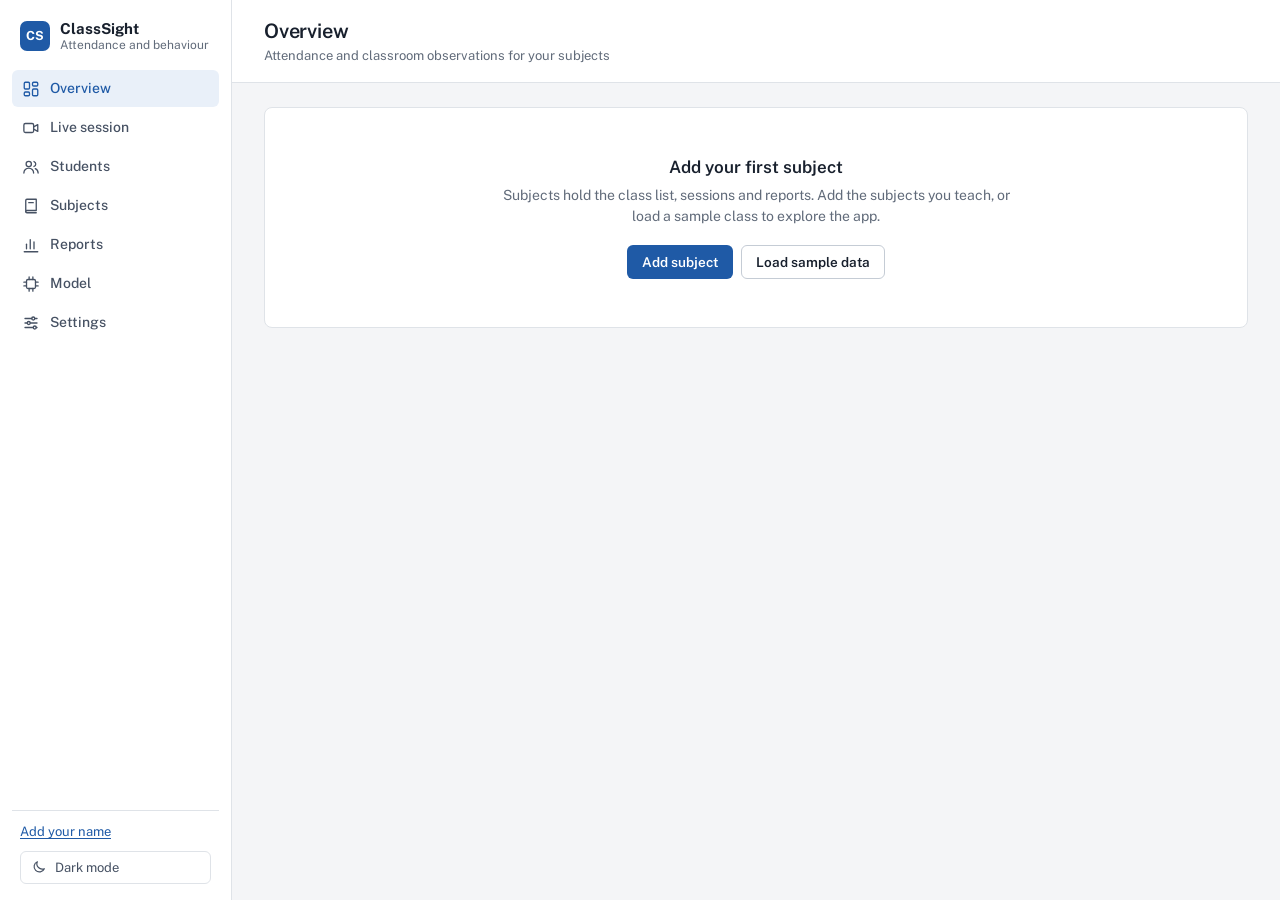
<file: Sb1/FRONTEND/INDEX.HTML>
<!doctype html>
<html lang="en" data-theme="light">
<head>
<meta charset="utf-8">
<meta name="viewport" content="width=device-width, initial-scale=1">
<title>ClassSight — Attendance and Behaviour</title>
<link rel="preconnect" href="https://fonts.googleapis.com">
<link rel="preconnect" href="https://fonts.gstatic.com" crossorigin>
<link rel="stylesheet" href="https://fonts.googleapis.com/css2?family=Public+Sans:wght@400;500;600;700&display=swap">
<script>
  // Apply the saved theme before first paint so the page never flashes the wrong colours.
  (function () {
    try {
      var saved = JSON.parse(localStorage.getItem('classsight.v2') || '{}');
      var t = (saved.settings && saved.settings.theme) || 'light';
      if (t === 'system') t = window.matchMedia('(prefers-color-scheme: dark)').matches ? 'dark' : 'light';
      document.documentElement.setAttribute('data-theme', t);
    } catch (e) { /* storage blocked: keep light */ }
  })();
</script>
<style>
:root {
  color-scheme: light;
  --bg: #F4F5F7;
  --surface: #FFFFFF;
  --surface-2: #F8F9FA;
  --surface-3: #EEF0F3;
  --border: #DFE3E8;
  --border-strong: #C5CCD5;
  --text: #18202D;
  --text-2: #465163;
  --text-3: #616B7A;
  --accent: #1F5AA6;
  --accent-hover: #184B8C;
  --accent-weak: #E9F0F9;
  --on-accent: #FFFFFF;
  --ok: #1E7A4C;
  --ok-weak: #E6F3EC;
  --bad: #B3362F;
  --bad-weak: #FAEAE8;
  --warn: #8A5700;
  --warn-weak: #FBF1DE;
  --chart-1: #2a78d6;
  --chart-2: #eb6834;
  --grid: #E6E9EE;
  --shadow-pop: 0 10px 30px rgba(16, 24, 40, 0.16);
  --radius: 6px;
  --radius-lg: 8px;
}
:root[data-theme="dark"] {
  color-scheme: dark;
  --bg: #0F1318;
  --surface: #161B22;
  --surface-2: #1B212A;
  --surface-3: #222A34;
  --border: #2A323D;
  --border-strong: #3A4452;
  --text: #E5E9EF;
  --text-2: #B1BAC6;
  --text-3: #8A94A2;
  --accent: #6FA3E6;
  --accent-hover: #8AB5EC;
  --accent-weak: #1B2A3E;
  --on-accent: #0E1A2B;
  --ok: #4FBF86;
  --ok-weak: #16291F;
  --bad: #EE7A70;
  --bad-weak: #2E1A19;
  --warn: #E3AD4A;
  --warn-weak: #2C2414;
  --chart-1: #3987e5;
  --chart-2: #d95926;
  --grid: #262E38;
  --shadow-pop: 0 10px 30px rgba(0, 0, 0, 0.5);
}

* { box-sizing: border-box; }
html, body { margin: 0; }
body {
  background: var(--bg);
  color: var(--text);
  font: 400 14px/1.5 "Public Sans", system-ui, -apple-system, "Segoe UI", Roboto, Helvetica, Arial, sans-serif;
  -webkit-font-smoothing: antialiased;
}
h1, h2, h3 { margin: 0; color: var(--text); font-weight: 600; }
h1 { font-size: 20px; line-height: 1.3; letter-spacing: -0.01em; }
h2 { font-size: 15px; line-height: 1.4; }
h3 { font-size: 14px; line-height: 1.4; }
p { margin: 0; }
a { color: var(--accent); text-decoration-thickness: 1px; text-underline-offset: 2px; }
button, input, select, textarea { font: inherit; color: inherit; }
:focus-visible { outline: 2px solid var(--accent); outline-offset: 2px; }
.num, .tab { font-variant-numeric: tabular-nums; }
.muted { color: var(--text-3); }
.small { font-size: 12.5px; }
.nowrap { white-space: nowrap; }
.sr-only { position: absolute; width: 1px; height: 1px; overflow: hidden; clip: rect(0 0 0 0); white-space: nowrap; }
[hidden] { display: none !important; }

/* ---------- Shell ---------- */
.app { display: grid; grid-template-columns: 232px minmax(0, 1fr); min-height: 100vh; }
.sidebar {
  position: sticky; top: 0; height: 100vh;
  display: flex; flex-direction: column;
  padding: 16px 12px;
  background: var(--surface);
  border-right: 1px solid var(--border);
}
.brand { display: flex; align-items: center; gap: 10px; padding: 4px 8px 18px; }
.brand-mark {
  width: 30px; height: 30px; border-radius: 7px;
  background: var(--accent); color: var(--on-accent);
  display: grid; place-items: center;
  font-weight: 700; font-size: 12.5px; letter-spacing: 0.02em;
}
.brand-name { font-weight: 700; font-size: 15px; line-height: 1.2; }
.brand-sub { font-size: 12px; color: var(--text-3); line-height: 1.2; }
.nav { display: flex; flex-direction: column; gap: 2px; }
.nav a {
  display: flex; align-items: center; gap: 10px;
  padding: 8px 10px; border-radius: var(--radius);
  color: var(--text-2); text-decoration: none; font-weight: 500;
}
.nav a svg { width: 18px; height: 18px; flex: none; }
.nav a > span:not(.nav-badge) { white-space: nowrap; overflow: hidden; text-overflow: ellipsis; }
.nav a:hover { background: var(--surface-3); color: var(--text); }
.nav a[aria-current="page"] { background: var(--accent-weak); color: var(--accent); }
.nav-badge {
  margin-left: auto; flex: none; font-size: 11px; font-weight: 600;
  padding: 1px 6px; border-radius: 999px;
  background: var(--bad-weak); color: var(--bad);
}
.nav-badge.cam { background: var(--surface-3); color: var(--text-2); }
.sidebar-foot { margin-top: auto; padding: 12px 8px 0; border-top: 1px solid var(--border); display: grid; gap: 10px; }
.who { font-size: 13px; line-height: 1.35; }
.who .muted { font-size: 12px; }
.theme-btn {
  display: inline-flex; align-items: center; gap: 8px;
  background: none; border: 1px solid var(--border); border-radius: var(--radius);
  padding: 6px 10px; cursor: pointer; color: var(--text-2); font-size: 13px; width: 100%;
}
.theme-btn:hover { border-color: var(--border-strong); color: var(--text); }
.theme-btn svg { width: 16px; height: 16px; }

.main { min-width: 0; display: flex; flex-direction: column; }
.topbar {
  display: flex; align-items: center; justify-content: space-between; gap: 16px; flex-wrap: wrap;
  padding: 18px 32px 16px;
  background: var(--surface);
  border-bottom: 1px solid var(--border);
}
.topbar .sub { color: var(--text-3); font-size: 13px; margin-top: 2px; }
.subject-picker { display: flex; align-items: center; gap: 8px; font-size: 13px; color: var(--text-2); }
.subject-picker select { min-width: 220px; max-width: 320px; }
.page { padding: 24px 32px 56px; width: 100%; max-width: 1400px; }
.page:focus { outline: none; }

/* ---------- Controls ---------- */
.btn {
  display: inline-flex; align-items: center; justify-content: center; gap: 6px;
  min-height: 34px; padding: 6px 14px;
  border-radius: var(--radius); border: 1px solid transparent;
  font-weight: 600; font-size: 13.5px; line-height: 1.2;
  cursor: pointer; text-decoration: none; white-space: nowrap;
}
.btn svg { width: 16px; height: 16px; }
.btn:disabled { opacity: 0.55; cursor: not-allowed; }
.btn-primary { background: var(--accent); color: var(--on-accent); }
.btn-primary:hover:not(:disabled) { background: var(--accent-hover); }
.btn-secondary { background: var(--surface); color: var(--text); border-color: var(--border-strong); }
.btn-secondary:hover:not(:disabled) { background: var(--surface-3); }
.btn-ghost { background: transparent; color: var(--text-2); }
.btn-ghost:hover:not(:disabled) { background: var(--surface-3); color: var(--text); }
.btn-danger { background: var(--bad); color: #fff; }
:root[data-theme="dark"] .btn-danger { color: #1A0D0C; }
.btn-danger:hover:not(:disabled) { filter: brightness(0.95); }
.btn-danger-outline { background: var(--surface); color: var(--bad); border-color: var(--border-strong); }
.btn-danger-outline:hover:not(:disabled) { background: var(--bad-weak); }
.btn-sm { min-height: 28px; padding: 3px 10px; font-size: 12.5px; }
.link-btn { background: none; border: 0; padding: 0; color: var(--accent); cursor: pointer; font-weight: 500; }
.link-btn:hover { text-decoration: underline; }
.link-btn.danger { color: var(--bad); }
.icon-btn {
  display: inline-grid; place-items: center; width: 30px; height: 30px;
  border: 0; border-radius: var(--radius); background: transparent; color: var(--text-3); cursor: pointer;
}
.icon-btn:hover { background: var(--surface-3); color: var(--text); }
.icon-btn svg { width: 18px; height: 18px; }

.input, .select, textarea.input {
  height: 34px; padding: 6px 10px;
  background: var(--surface); color: var(--text);
  border: 1px solid var(--border-strong); border-radius: var(--radius);
}
textarea.input { height: auto; min-height: 120px; resize: vertical; line-height: 1.45; font-variant-numeric: tabular-nums; }
.select { padding-right: 28px; }
.select-sm { height: 28px; padding: 2px 24px 2px 8px; font-size: 12.5px; }
.input:hover, .select:hover { border-color: var(--text-3); }
.input:focus, .select:focus, textarea.input:focus { outline: 2px solid var(--accent); outline-offset: -1px; border-color: var(--accent); }
.input[aria-invalid="true"] { border-color: var(--bad); }
.field { display: grid; gap: 5px; margin-bottom: 14px; }
.field > label, .field-label { font-weight: 600; font-size: 13px; color: var(--text); }
.field-hint { font-size: 12.5px; color: var(--text-3); }
.field-error { font-size: 12.5px; color: var(--bad); min-height: 0; }
.field-row { display: grid; grid-template-columns: 1fr 1fr; gap: 12px; }
.check { display: inline-flex; align-items: center; gap: 7px; cursor: pointer; font-size: 13.5px; color: var(--text-2); user-select: none; }
.check input { width: 16px; height: 16px; margin: 0; accent-color: var(--accent); }
.check.disabled { opacity: 0.55; cursor: not-allowed; }
.checklist { display: grid; gap: 6px; padding: 8px 10px; border: 1px solid var(--border); border-radius: var(--radius); max-height: 180px; overflow: auto; }
.range-row { display: grid; grid-template-columns: 1fr 64px; gap: 12px; align-items: center; }
.range-row input[type="range"] { width: 100%; accent-color: var(--accent); }
.range-row output { text-align: right; font-variant-numeric: tabular-nums; color: var(--text-2); }

.field .seg { justify-self: start; }
.seg { display: inline-flex; border: 1px solid var(--border-strong); border-radius: var(--radius); overflow: hidden; background: var(--surface); }
.seg button { border: 0; background: transparent; padding: 5px 12px; font-size: 13px; font-weight: 500; color: var(--text-2); cursor: pointer; }
.seg button + button { border-left: 1px solid var(--border-strong); }
.seg button[aria-pressed="true"] { background: var(--accent-weak); color: var(--accent); font-weight: 600; }

/* ---------- Panels, stats, tables ---------- */
.panel { background: var(--surface); border: 1px solid var(--border); border-radius: var(--radius-lg); min-width: 0; }
.panel-head { display: flex; align-items: center; justify-content: space-between; gap: 12px; padding: 14px 16px; border-bottom: 1px solid var(--border); flex-wrap: wrap; }
.panel-head p { color: var(--text-3); font-size: 13px; }
.panel-body { padding: 16px; }
.panel-note { padding: 10px 16px; border-top: 1px solid var(--border); color: var(--text-3); font-size: 12.5px; }
.stack { display: grid; gap: 20px; }
.grid-2 { display: grid; grid-template-columns: minmax(0, 1.6fr) minmax(0, 1fr); gap: 20px; align-items: start; }
.grid-2-even { display: grid; grid-template-columns: minmax(0, 1fr) minmax(0, 1fr); gap: 20px; align-items: start; }

.subject-head { display: flex; align-items: flex-end; justify-content: space-between; gap: 16px; flex-wrap: wrap; margin-bottom: 18px; }
.subject-head h2 { font-size: 18px; }
.subject-head p { color: var(--text-3); margin-top: 2px; }
.head-actions { display: flex; gap: 8px; flex-wrap: wrap; }

.stats { display: grid; grid-template-columns: repeat(4, minmax(0, 1fr)); background: var(--surface); border: 1px solid var(--border); border-radius: var(--radius-lg); margin-bottom: 20px; }
.stat { padding: 14px 18px; min-width: 0; }
.stat + .stat { border-left: 1px solid var(--border); }
.stat-label { font-size: 13px; color: var(--text-2); }
.stat-value { font-size: 24px; font-weight: 600; line-height: 1.25; margin-top: 4px; font-variant-numeric: tabular-nums; }
.stat-note { font-size: 12.5px; color: var(--text-3); margin-top: 2px; }
.stat-value.bad { color: var(--bad); }

.table-wrap { overflow-x: auto; position: relative; }
table { width: 100%; border-collapse: collapse; }
th, td { text-align: left; padding: 9px 16px; border-bottom: 1px solid var(--border); vertical-align: middle; }
th { font-size: 12.5px; font-weight: 600; color: var(--text-3); background: var(--surface-2); white-space: nowrap; }
tbody tr:last-child td { border-bottom: 0; }
tbody tr:hover td { background: var(--surface-2); }
td.num, th.num { text-align: right; font-variant-numeric: tabular-nums; white-space: nowrap; }
td .sub { display: block; font-size: 12.5px; color: var(--text-3); }
.row-actions { display: flex; gap: 12px; justify-content: flex-end; white-space: nowrap; }
.matrix th, .matrix td { padding: 7px 10px; text-align: center; }
.matrix th:first-child, .matrix td:first-child, .matrix th:nth-child(2), .matrix td:nth-child(2) { text-align: left; }
.matrix td.cell-P { color: var(--ok); font-weight: 600; }
.matrix td.cell-L { color: var(--warn); font-weight: 600; }
.matrix td.cell-A { color: var(--bad); font-weight: 600; }
.matrix td.cell-none { color: var(--text-3); }

.pill { display: inline-flex; align-items: center; gap: 6px; padding: 2px 9px; border-radius: 999px; font-size: 12.5px; font-weight: 600; white-space: nowrap; }
.pill::before { content: ""; width: 6px; height: 6px; border-radius: 50%; background: currentColor; }
.pill-ok { background: var(--ok-weak); color: var(--ok); }
.pill-bad { background: var(--bad-weak); color: var(--bad); }
.pill-warn { background: var(--warn-weak); color: var(--warn); }
.pill-neutral { background: var(--surface-3); color: var(--text-2); }
.pill-plain::before { display: none; }
.tag { display: inline-block; padding: 0 6px; border-radius: 4px; font-size: 11.5px; font-weight: 600; background: var(--surface-3); color: var(--text-2); vertical-align: 1px; }

.list { list-style: none; margin: 0; padding: 0; }
.list li { display: flex; align-items: center; gap: 12px; padding: 10px 16px; border-bottom: 1px solid var(--border); }
.list li:last-child { border-bottom: 0; }
.list .grow { flex: 1; min-width: 0; }
.list .name { font-weight: 500; overflow: hidden; text-overflow: ellipsis; white-space: nowrap; }

.avatar { width: 32px; height: 32px; border-radius: 50%; flex: none; display: grid; place-items: center; background: var(--surface-3); color: var(--text-2); font-size: 12px; font-weight: 600; overflow: hidden; }
.avatar img { width: 100%; height: 100%; object-fit: cover; }

.empty { text-align: center; padding: 48px 24px; }
.empty h2 { font-size: 17px; margin-bottom: 6px; }
.empty p { color: var(--text-3); max-width: 520px; margin: 0 auto 18px; }
.empty .head-actions { justify-content: center; }
.empty-inline { padding: 22px 16px; color: var(--text-3); font-size: 13.5px; }
.notice { display: flex; gap: 12px; align-items: center; justify-content: space-between; flex-wrap: wrap; padding: 10px 14px; border: 1px solid var(--border); border-left: 3px solid var(--accent); border-radius: var(--radius); background: var(--surface); margin-bottom: 18px; font-size: 13.5px; }
.notice.warn { border-left-color: var(--warn); }
.notice.bad { border-left-color: var(--bad); }

.toolbar { display: flex; gap: 10px; align-items: center; flex-wrap: wrap; margin-bottom: 16px; }
.toolbar .spacer { flex: 1; }
.search { width: 260px; max-width: 100%; }

.back { display: inline-flex; align-items: center; gap: 4px; margin-bottom: 14px; font-size: 13.5px; text-decoration: none; }
.back svg { width: 16px; height: 16px; }
.back:hover { text-decoration: underline; }

dl.facts { display: grid; grid-template-columns: max-content 1fr; gap: 6px 18px; margin: 0; }
dl.facts dt { color: var(--text-3); }
dl.facts dd { margin: 0; font-variant-numeric: tabular-nums; overflow-wrap: anywhere; }

/* ---------- Live session ---------- */
.live-toolbar { display: flex; gap: 12px 20px; align-items: center; flex-wrap: wrap; padding: 10px 14px; background: var(--surface); border: 1px solid var(--border); border-radius: var(--radius-lg); margin-bottom: 16px; }
.tb-group { display: flex; gap: 10px; align-items: center; flex-wrap: wrap; }
.tb-right { margin-left: auto; }
.session-meta { font-size: 13px; color: var(--text-2); display: flex; gap: 12px; flex-wrap: wrap; align-items: center; }
.live-grid { display: grid; grid-template-columns: minmax(0, 1fr) 360px; gap: 20px; align-items: start; }
.stage { position: relative; aspect-ratio: 16 / 9; background: #0D1117; border-radius: var(--radius-lg); overflow: hidden; border: 1px solid var(--border); }
.stage video, .stage canvas { position: absolute; inset: 0; width: 100%; height: 100%; object-fit: contain; display: block; }
.stage video.mirrored { transform: scaleX(-1); }
.stage-msg { position: absolute; inset: 0; display: grid; place-items: center; text-align: center; padding: 24px; color: #C9D1DB; }
.stage-msg .inner { max-width: 440px; display: grid; gap: 12px; justify-items: center; }
.stage-msg h2 { color: #F0F3F6; font-size: 16px; }
.stage-msg p { color: #AEB8C4; font-size: 13.5px; }
.stage-msg.error h2 { color: #FFB4AC; }
.stage-status { display: flex; gap: 6px 18px; flex-wrap: wrap; padding: 8px 2px 16px; font-size: 12.5px; color: var(--text-3); font-variant-numeric: tabular-nums; }
.stage-status b { font-weight: 600; color: var(--text-2); }
.live-side { display: grid; gap: 16px; }
.register .panel-head { border-bottom: 0; padding-bottom: 8px; }
.register .seg { margin: 0 16px 10px; }
.reg-list { list-style: none; margin: 0; padding: 0; max-height: 62vh; overflow: auto; border-top: 1px solid var(--border); }
.reg-list li { display: flex; align-items: center; gap: 10px; padding: 8px 16px; border-bottom: 1px solid var(--border); transition: background-color 0.6s ease; }
.reg-list li:last-child { border-bottom: 0; }
.reg-list li.flash { background: var(--ok-weak); }
.reg-name { flex: 1; min-width: 0; line-height: 1.3; }
.reg-name .name { display: block; font-weight: 500; overflow: hidden; text-overflow: ellipsis; white-space: nowrap; }
.reg-name .sub { font-size: 12px; color: var(--text-3); }
.reg-status { text-align: right; display: grid; justify-items: end; gap: 2px; }
.reg-status .when { font-size: 11.5px; color: var(--text-3); font-variant-numeric: tabular-nums; }
.status-select.st-present { color: var(--ok); font-weight: 600; }
.status-select.st-late { color: var(--warn); font-weight: 600; }
.status-select.st-absent { color: var(--text-2); }
.review-item { display: flex; gap: 10px; align-items: center; padding: 10px 16px; border-bottom: 1px solid var(--border); }
.review-item:last-child { border-bottom: 0; }
.review-item img { width: 48px; height: 48px; border-radius: var(--radius); object-fit: cover; flex: none; background: var(--surface-3); }
.review-item .grow { flex: 1; min-width: 0; line-height: 1.35; }
.review-item .btns { display: flex; gap: 6px; flex-wrap: wrap; justify-content: flex-end; }

/* ---------- Charts ---------- */
.chart-box { width: 100%; min-height: 40px; }
.chart { display: block; width: 100%; height: auto; font-family: inherit; overflow: visible; }
.chart .grid-line { stroke: var(--grid); stroke-width: 1; }
.chart .axis-text { fill: var(--text-3); font-size: 11px; }
.chart .label-text { fill: var(--text-2); font-size: 12px; }
.chart .ref-line { stroke: var(--text-3); stroke-width: 1; opacity: 0.7; }
.chart .ref-text { fill: var(--text-3); font-size: 11px; }
.chart .s1-line { stroke: var(--chart-1); stroke-width: 2; fill: none; stroke-linejoin: round; stroke-linecap: round; }
.chart .s1-fill { fill: var(--chart-1); }
.chart .s2-fill { fill: var(--chart-2); }
.chart .dot { stroke: var(--surface); stroke-width: 2; }
.chart .connector { stroke: var(--border-strong); stroke-width: 2; }
.chart .hit { fill: transparent; cursor: default; }
.chart .row:hover .row-bg { opacity: 1; }
.chart .row-bg { fill: var(--surface-2); opacity: 0; }
.legend { display: flex; gap: 16px; flex-wrap: wrap; font-size: 12.5px; color: var(--text-2); margin-bottom: 8px; }
.legend span { display: inline-flex; align-items: center; gap: 6px; }
.legend i { width: 10px; height: 10px; border-radius: 50%; display: inline-block; }
.legend i.s1 { background: var(--chart-1); }
.legend i.s2 { background: var(--chart-2); }
.barlist { display: grid; gap: 8px; }
.barlist .row { display: grid; grid-template-columns: minmax(110px, 180px) minmax(0, 1fr) 48px; gap: 12px; align-items: center; font-size: 13px; }
.barlist .label { color: var(--text-2); overflow: hidden; text-overflow: ellipsis; white-space: nowrap; }
.barlist .track { height: 14px; background: var(--surface-3); border-radius: 0 4px 4px 0; }
.barlist .fill { height: 100%; background: var(--chart-1); border-radius: 0 4px 4px 0; min-width: 2px; }
.barlist .val { text-align: right; font-variant-numeric: tabular-nums; color: var(--text); }
.tip {
  position: fixed; z-index: 60; pointer-events: none;
  max-width: 280px; padding: 7px 10px; border-radius: var(--radius);
  background: var(--text); color: var(--surface); font-size: 12.5px; line-height: 1.4;
  box-shadow: var(--shadow-pop); white-space: pre-line;
}

/* ---------- Dialogs and toasts ---------- */
dialog.dialog {
  width: min(520px, calc(100vw - 32px)); max-height: calc(100vh - 48px);
  padding: 0; border: 1px solid var(--border); border-radius: 10px;
  background: var(--surface); color: var(--text); box-shadow: var(--shadow-pop);
}
dialog.dialog-wide { width: min(680px, calc(100vw - 32px)); }
dialog::backdrop { background: rgba(15, 19, 24, 0.45); }
.dialog-form { display: flex; flex-direction: column; max-height: calc(100vh - 50px); margin: 0; }
.dialog-head { display: flex; align-items: center; justify-content: space-between; gap: 12px; padding: 16px 18px 12px; }
.dialog-head h2 { font-size: 16px; }
.dialog-body { padding: 4px 18px 8px; overflow: auto; }
.dialog-text { color: var(--text-2); margin-bottom: 8px; }
.dialog-foot { display: flex; justify-content: flex-end; gap: 8px; padding: 12px 18px 16px; border-top: 1px solid var(--border); margin-top: 8px; flex-wrap: wrap; }
.dialog-foot .left { margin-right: auto; }
.enroll-stage { position: relative; aspect-ratio: 4 / 3; background: #0D1117; border-radius: var(--radius-lg); overflow: hidden; margin-bottom: 10px; }
.enroll-stage video { position: absolute; inset: 0; width: 100%; height: 100%; object-fit: cover; transform: scaleX(-1); }
.enroll-msg { font-weight: 500; margin-bottom: 6px; }
.toasts { position: fixed; right: 20px; bottom: 20px; z-index: 70; display: grid; gap: 8px; justify-items: end; }
.toast {
  max-width: 380px; padding: 10px 14px; border-radius: var(--radius);
  background: var(--text); color: var(--surface); font-size: 13.5px; box-shadow: var(--shadow-pop);
  transition: opacity 0.2s ease, transform 0.2s ease;
}
.toast.error { background: var(--bad); color: #fff; }
:root[data-theme="dark"] .toast.error { color: #1A0D0C; }
.toast.out { opacity: 0; transform: translateY(6px); }
#video-park { position: fixed; right: 0; bottom: 0; width: 2px; height: 2px; overflow: hidden; opacity: 0.01; pointer-events: none; }
#video-park video { width: 2px; height: 2px; }

/* ---------- Settings ---------- */
.settings-grid { display: grid; grid-template-columns: minmax(0, 1fr) minmax(0, 1fr); gap: 20px; align-items: start; }
.setting-block + .setting-block { margin-top: 18px; padding-top: 18px; border-top: 1px solid var(--border); }
.btn-row { display: flex; gap: 8px; flex-wrap: wrap; }
.labels-grid { display: grid; grid-template-columns: repeat(2, minmax(0, 1fr)); gap: 10px 14px; }
.labels-grid .field { margin: 0; }
.labels-grid label { font-weight: 500; color: var(--text-2); }

@media (prefers-reduced-motion: reduce) {
  * { transition: none !important; animation: none !important; }
}
@media (max-width: 1180px) {
  .live-grid { grid-template-columns: minmax(0, 1fr); }
  .grid-2, .grid-2-even, .settings-grid { grid-template-columns: minmax(0, 1fr); }
}
@media (max-width: 860px) {
  .app { grid-template-columns: minmax(0, 1fr); }
  .sidebar { position: static; height: auto; flex-direction: row; flex-wrap: wrap; align-items: center; gap: 8px; padding: 10px 16px; border-right: 0; border-bottom: 1px solid var(--border); }
  .brand { padding: 0 8px 0 0; }
  .nav { flex-direction: row; overflow-x: auto; width: 100%; order: 3; padding-bottom: 2px; }
  .nav a { white-space: nowrap; padding: 6px 10px; }
  .sidebar-foot { margin: 0 0 0 auto; padding: 0; border: 0; display: flex; }
  .sidebar-foot .who { display: none; }
  .theme-btn { width: auto; }
  .topbar { padding: 14px 16px; }
  .page { padding: 16px 16px 40px; }
  .stats { grid-template-columns: repeat(2, minmax(0, 1fr)); }
  .stat:nth-child(3) { border-left: 0; }
  .stat:nth-child(n+3) { border-top: 1px solid var(--border); }
  .subject-picker select { min-width: 0; max-width: 60vw; }
  .field-row, .labels-grid { grid-template-columns: minmax(0, 1fr); }
  th, td { padding: 8px 10px; }
  .tb-right { margin-left: 0; }
}
</style>
</head>
<body>
<div class="app">
  <aside class="sidebar" aria-label="Main">
    <div class="brand">
      <div class="brand-mark" aria-hidden="true">CS</div>
      <div><div class="brand-name">ClassSight</div><div class="brand-sub">Attendance and behaviour</div></div>
    </div>
    <nav class="nav" id="nav"></nav>
    <div class="sidebar-foot">
      <div class="who" id="who"></div>
      <button type="button" class="theme-btn" id="theme-btn" data-action="toggle-theme"></button>
    </div>
  </aside>
  <div class="main">
    <header class="topbar">
      <div>
        <h1 id="page-title">Overview</h1>
        <p class="sub" id="page-sub"></p>
      </div>
      <label class="subject-picker" id="subject-picker" hidden>
        <span>Subject</span>
        <select class="select" id="subject-select" data-change="active-subject"></select>
      </label>
    </header>
    <main class="page" id="page" tabindex="-1"></main>
  </div>
</div>
<div id="video-park"><video id="cam" autoplay muted playsinline></video></div>
<div class="toasts" id="toasts" role="status" aria-live="polite"></div>
<div class="tip" id="tip" hidden></div>

<script>
'use strict';

/* =====================================================================
   ClassSight: single-file attendance and behaviour app.
   Data lives in this browser (localStorage for records, IndexedDB for
   the behaviour model file). Video frames are processed in memory only.
   ===================================================================== */

const STORAGE_KEY = 'classsight.v2';
const IDB_NAME = 'classsight';
const IDB_STORE = 'files';
const MODEL_KEY = 'behaviour-model';

// Libraries load on demand from jsDelivr. Each list is tried in order.
const FACE_LIBS = [
  { script: 'https://cdn.jsdelivr.net/npm/@vladmandic/face-api@1.7.13/dist/face-api.js',
    models: 'https://cdn.jsdelivr.net/npm/@vladmandic/face-api@1.7.13/model' },
  { script: 'https://cdn.jsdelivr.net/npm/@vladmandic/face-api@1/dist/face-api.js',
    models: 'https://cdn.jsdelivr.net/npm/@vladmandic/face-api@1/model' },
  { script: 'https://cdn.jsdelivr.net/npm/face-api.js@0.22.2/dist/face-api.min.js',
    models: 'https://cdn.jsdelivr.net/gh/justadudewhohacks/face-api.js@master/weights' }
];
const ORT_LIBS = [
  { src: 'https://cdn.jsdelivr.net/npm/onnxruntime-web@1.20.1/dist/ort.webgpu.min.js', webgpu: true },
  { src: 'https://cdn.jsdelivr.net/npm/onnxruntime-web@1.20.1/dist/ort.min.js', webgpu: false },
  { src: 'https://cdn.jsdelivr.net/npm/onnxruntime-web@1.19.2/dist/ort.min.js', webgpu: false }
];

const DEFAULT_LABELS = Array.from({ length: 8 }, (_, i) => 'class_' + i);

// Results from the Colab training run (notebook section 9). Replace them on
// the Model page by importing overall_results.csv and per_class_results.csv.
const DEFAULT_RESULTS = {
  source: 'Colab training run, 12 Oct 2026 (test split: 799 images)',
  baselineName: 'Baseline (YOLOv8n, 5 epochs)',
  proposedName: 'Proposed (YOLOv8s, 15 epochs)',
  overall: [
    { model: 'Baseline (YOLOv8n, 5 epochs)', precision: 0.827, recall: 0.811, map50: 0.869, map5095: 0.686, ms: 2.975 },
    { model: 'Proposed (YOLOv8s, 15 epochs)', precision: 0.894, recall: 0.896, map50: 0.945, map5095: 0.799, ms: 5.923 }
  ],
  perClass: [
    { name: 'class_0', base: 0.977, prop: 0.987 },
    { name: 'class_1', base: 0.889, prop: 0.949 },
    { name: 'class_2', base: 0.974, prop: 0.987 },
    { name: 'class_3', base: 0.693, prop: 0.865 },
    { name: 'class_4', base: 0.683, prop: 0.882 },
    { name: 'class_5', base: 0.924, prop: 0.979 },
    { name: 'class_6', base: 0.916, prop: 0.968 },
    { name: 'class_7', base: 0.900, prop: 0.944 }
  ]
};

function defaultState() {
  return {
    version: 2,
    profile: { name: '', department: '' },
    settings: {
      theme: 'light',
      matchThreshold: 0.5,
      reviewMargin: 0.08,
      framesToMark: 3,
      lateAfterMin: 10,
      attendanceTarget: 75,
      cues: true,
      cooldownSec: 15,
      behaviourConf: 0.4,
      modelInputSize: 640,
      useGpu: true,
      mirror: false
    },
    labels: DEFAULT_LABELS.slice(),
    results: JSON.parse(JSON.stringify(DEFAULT_RESULTS)),
    subjects: [],
    students: [],
    sessions: [],
    activeSubjectId: null,
    liveSessionId: null
  };
}

/* ---------------- Small helpers ---------------- */
const $ = (sel, root = document) => root.querySelector(sel);
const $$ = (sel, root = document) => Array.from(root.querySelectorAll(sel));
const sleep = ms => new Promise(r => setTimeout(r, ms));
const clamp = (v, lo, hi) => Math.min(hi, Math.max(lo, v));
const round = (v, d = 2) => Math.round(v * 10 ** d) / 10 ** d;
const uid = () => Date.now().toString(36) + Math.random().toString(36).slice(2, 8);
function esc(v) {
  return String(v == null ? '' : v).replace(/[&<>"']/g, c => ({ '&': '&amp;', '<': '&lt;', '>': '&gt;', '"': '&quot;', "'": '&#39;' }[c]));
}
function initials(name) {
  const parts = String(name || '').trim().split(/\s+/).filter(Boolean);
  if (!parts.length) return '?';
  return (parts[0][0] + (parts.length > 1 ? parts[parts.length - 1][0] : '')).toUpperCase();
}
const LOCALE = 'en-IN';
const fmtDate = ts => new Date(ts).toLocaleDateString(LOCALE, { day: 'numeric', month: 'short', year: 'numeric' });
const fmtDateShort = ts => new Date(ts).toLocaleDateString(LOCALE, { day: 'numeric', month: 'short' });
const fmtTime = ts => new Date(ts).toLocaleTimeString(LOCALE, { hour: '2-digit', minute: '2-digit', hour12: false });
const fmtTimeSec = ts => new Date(ts).toLocaleTimeString(LOCALE, { hour: '2-digit', minute: '2-digit', second: '2-digit', hour12: false });
function fmtDuration(ms) {
  if (ms == null || ms < 0) return '—';
  const m = Math.round(ms / 60000);
  if (m < 60) return m + ' min';
  return Math.floor(m / 60) + ' h ' + String(m % 60).padStart(2, '0') + ' min';
}
function fmtPct(v) {
  if (v == null || isNaN(v)) return '—';
  return (Math.round(v * 10) / 10).toFixed(Number.isInteger(Math.round(v * 10) / 10) ? 0 : 1) + '%';
}
function fmtBytes(n) {
  if (!n && n !== 0) return '—';
  if (n < 1024 * 1024) return (n / 1024).toFixed(0) + ' KB';
  return (n / 1024 / 1024).toFixed(1) + ' MB';
}
const todayStamp = () => new Date().toISOString().slice(0, 10);
function plural(n, one, many) { return n + ' ' + (n === 1 ? one : (many || one + 's')); }
function waitFor(cond, timeout) {
  return new Promise(resolve => {
    const t0 = performance.now();
    (function tick() {
      if (cond() || performance.now() - t0 > timeout) return resolve();
      setTimeout(tick, 50);
    })();
  });
}
function loadScript(src) {
  return new Promise((resolve, reject) => {
    const s = document.createElement('script');
    s.src = src;
    s.async = true;
    s.crossOrigin = 'anonymous';
    const timer = setTimeout(() => { s.remove(); reject(new Error('Timed out loading ' + src)); }, 45000);
    s.onload = () => { clearTimeout(timer); resolve(); };
    s.onerror = () => { clearTimeout(timer); s.remove(); reject(new Error('Could not load ' + src)); };
    document.head.appendChild(s);
  });
}
function download(filename, text, type) {
  const blob = new Blob([text], { type: type || 'text/plain;charset=utf-8' });
  const url = URL.createObjectURL(blob);
  const a = document.createElement('a');
  a.href = url;
  a.download = filename;
  document.body.appendChild(a);
  a.click();
  a.remove();
  setTimeout(() => URL.revokeObjectURL(url), 2000);
}
function csvCell(v) {
  const s = String(v == null ? '' : v);
  return /[",\n\r]/.test(s) ? '"' + s.replace(/"/g, '""') + '"' : s;
}
const csvRow = arr => arr.map(csvCell).join(',');
function parseCsv(text) {
  const rows = [];
  let row = [], cell = '', q = false;
  for (let i = 0; i < text.length; i++) {
    const c = text[i];
    if (q) {
      if (c === '"') { if (text[i + 1] === '"') { cell += '"'; i++; } else q = false; }
      else cell += c;
    } else if (c === '"') q = true;
    else if (c === ',') { row.push(cell); cell = ''; }
    else if (c === '\n' || c === '\r') {
      if (c === '\r' && text[i + 1] === '\n') i++;
      row.push(cell); rows.push(row); row = []; cell = '';
    } else cell += c;
  }
  if (cell !== '' || row.length) { row.push(cell); rows.push(row); }
  return rows.map(r => r.map(x => x.trim())).filter(r => r.some(x => x !== ''));
}
function mulberry32(a) {
  return function () {
    a |= 0; a = a + 0x6D2B79F5 | 0;
    let t = Math.imul(a ^ a >>> 15, 1 | a);
    t = t + Math.imul(t ^ t >>> 7, 61 | t) ^ t;
    return ((t ^ t >>> 14) >>> 0) / 4294967296;
  };
}

/* ---------------- Icons ---------------- */
const svg = body => '<svg viewBox="0 0 24 24" fill="none" stroke="currentColor" stroke-width="1.75" stroke-linecap="round" stroke-linejoin="round" aria-hidden="true">' + body + '</svg>';
const ICON = {
  overview: svg('<rect x="3" y="3" width="7" height="9" rx="1.5"/><rect x="14" y="3" width="7" height="5" rx="1.5"/><rect x="14" y="12" width="7" height="9" rx="1.5"/><rect x="3" y="16" width="7" height="5" rx="1.5"/>'),
  live: svg('<rect x="2.5" y="6" width="13" height="12" rx="2"/><path d="M15.5 10.5 21 7.5v9l-5.5-3"/>'),
  students: svg('<circle cx="9" cy="8" r="3.5"/><path d="M2.5 20a6.5 6.5 0 0 1 13 0"/><path d="M16 4.7a3.5 3.5 0 0 1 0 6.6"/><path d="M21.5 20a6.5 6.5 0 0 0-3.8-5.9"/>'),
  subjects: svg('<path d="M5 4.5A1.5 1.5 0 0 1 6.5 3H19v15H6.5A1.5 1.5 0 0 0 5 19.5z"/><path d="M5 19.5A1.5 1.5 0 0 0 6.5 21H19"/><path d="M9 7.5h6"/>'),
  reports: svg('<path d="M3 21h18"/><path d="M6 17v-6"/><path d="M11 17V5"/><path d="M16 17v-9"/>'),
  model: svg('<rect x="6" y="6" width="12" height="12" rx="2"/><path d="M9.5 2.5V6M14.5 2.5V6M9.5 18v3.5M14.5 18v3.5M2.5 9.5H6M2.5 14.5H6M18 9.5h3.5M18 14.5h3.5"/>'),
  settings: svg('<path d="M4 6h9M17 6h3M4 12h3M11 12h9M4 18h11M19 18h1"/><circle cx="15" cy="6" r="2"/><circle cx="9" cy="12" r="2"/><circle cx="17" cy="18" r="2"/>'),
  sun: svg('<circle cx="12" cy="12" r="4"/><path d="M12 2.5v2M12 19.5v2M4.6 4.6l1.4 1.4M18 18l1.4 1.4M2.5 12h2M19.5 12h2M4.6 19.4 6 18M18 6l1.4-1.4"/>'),
  moon: svg('<path d="M20 14.5A8 8 0 0 1 9.5 4a8 8 0 1 0 10.5 10.5z"/>'),
  x: svg('<path d="M6 6l12 12M18 6 6 18"/>'),
  back: svg('<path d="M15 18l-6-6 6-6"/>')
};

/* ---------------- Storage ---------------- */
const Store = {
  state: null,
  _timer: null,
  load() {
    let raw = null;
    try { raw = localStorage.getItem(STORAGE_KEY); } catch (e) { this.blocked = true; }
    this.state = defaultState();
    if (raw) {
      try { this.state = normalizeState(JSON.parse(raw)); }
      catch (e) {
        this.loadError = true;
        try { localStorage.setItem(STORAGE_KEY + '.unreadable', raw); } catch (_) { /* ignore */ }
      }
    }
  },
  save() {
    clearTimeout(this._timer);
    this._timer = null;
    try {
      localStorage.setItem(STORAGE_KEY, JSON.stringify(this.state));
      return true;
    } catch (e) {
      toast('Changes could not be saved: browser storage is full or blocked. Export a backup from Settings.', 'error');
      return false;
    }
  },
  saveSoon() {
    if (this._timer) return;
    this._timer = setTimeout(() => this.save(), 700);
  },
  flush() { if (this._timer) this.save(); }
};
function normalizeState(p) {
  const d = defaultState();
  const s = Object.assign({}, d, p || {});
  s.settings = Object.assign({}, d.settings, (p && p.settings) || {});
  s.profile = Object.assign({}, d.profile, (p && p.profile) || {});
  s.labels = Array.isArray(s.labels) && s.labels.length ? s.labels.map(String) : d.labels;
  s.results = s.results && Array.isArray(s.results.overall) && Array.isArray(s.results.perClass) ? s.results : d.results;
  s.subjects = Array.isArray(s.subjects) ? s.subjects.filter(x => x && x.id) : [];
  s.students = (Array.isArray(s.students) ? s.students : []).filter(x => x && x.id).map(st => Object.assign({}, st, {
    subjectIds: Array.isArray(st.subjectIds) ? st.subjectIds : [],
    faces: Array.isArray(st.faces) ? st.faces.filter(f => f && Array.isArray(f.d) && f.d.length === 128) : []
  }));
  s.sessions = (Array.isArray(s.sessions) ? s.sessions : []).filter(x => x && x.id).map(se => Object.assign({}, se, {
    records: se.records && typeof se.records === 'object' ? se.records : {},
    events: Array.isArray(se.events) ? se.events : [],
    review: Array.isArray(se.review) ? se.review : []
  }));
  if (s.liveSessionId && !s.sessions.some(x => x.id === s.liveSessionId && !x.endedAt)) s.liveSessionId = null;
  return s;
}
const S = () => Store.state;

const Files = {
  open() {
    return new Promise((resolve, reject) => {
      if (!window.indexedDB) return reject(new Error('IndexedDB is not available'));
      const req = indexedDB.open(IDB_NAME, 1);
      req.onupgradeneeded = () => req.result.createObjectStore(IDB_STORE);
      req.onsuccess = () => resolve(req.result);
      req.onerror = () => reject(req.error);
    });
  },
  async run(mode, fn) {
    const db = await this.open();
    return new Promise((resolve, reject) => {
      const tx = db.transaction(IDB_STORE, mode);
      const store = tx.objectStore(IDB_STORE);
      let result;
      const req = fn(store);
      if (req) req.onsuccess = () => { result = req.result; };
      tx.oncomplete = () => { db.close(); resolve(result); };
      tx.onerror = () => { db.close(); reject(tx.error); };
      tx.onabort = () => { db.close(); reject(tx.error || new Error('Storage transaction aborted')); };
    });
  },
  get(key) { return this.run('readonly', st => st.get(key)); },
  put(key, value) { return this.run('readwrite', st => st.put(value, key)); },
  del(key) { return this.run('readwrite', st => st.delete(key)); }
};

/* ---------------- Data queries ---------------- */
const subjectById = id => S().subjects.find(x => x.id === id) || null;
const studentById = id => S().students.find(x => x.id === id) || null;
const sessionById = id => S().sessions.find(x => x.id === id) || null;
function activeSubject() {
  let s = subjectById(S().activeSubjectId);
  if (!s && S().subjects.length) { s = S().subjects[0]; S().activeSubjectId = s.id; }
  return s;
}
const byRoll = (a, b) => a.roll.localeCompare(b.roll, undefined, { numeric: true, sensitivity: 'base' });
const studentsIn = sid => S().students.filter(st => st.subjectIds.includes(sid)).sort(byRoll);
const sessionsOf = sid => S().sessions.filter(x => x.subjectId === sid).sort((a, b) => b.startedAt - a.startedAt);
function liveSession() {
  const id = S().liveSessionId;
  const se = id ? sessionById(id) : null;
  return se && !se.endedAt ? se : null;
}
function liveSubject() {
  const se = liveSession();
  return se ? subjectById(se.subjectId) : activeSubject();
}
function counts(se) {
  let present = 0, late = 0, absent = 0;
  for (const id of Object.keys(se.records)) {
    const st = se.records[id].status;
    if (st === 'present') present++; else if (st === 'late') late++; else absent++;
  }
  const total = present + late + absent;
  return { present, late, absent, total, attended: present + late, rate: total ? (present + late) / total * 100 : null };
}
function studentAttendance(stId, sid) {
  let held = 0, attended = 0;
  for (const se of S().sessions) {
    if (se.subjectId !== sid || !se.endedAt) continue;
    const r = se.records[stId];
    if (!r) continue;
    held++;
    if (r.status !== 'absent') attended++;
  }
  return { held, attended, pct: held ? attended / held * 100 : null };
}
function labelName(cls) {
  const l = S().labels[cls];
  return l && l.trim() ? l.trim() : 'class_' + cls;
}
function ensureLabelCount(n) {
  const labels = S().labels;
  if (labels.length < n) for (let i = labels.length; i < n; i++) labels.push('class_' + i);
}
function displayClassName(name, index) {
  // Results keep the training names (class_0 ...). Show the renamed label when one exists.
  const m = /^class_(\d+)$/.exec(name);
  const i = m ? Number(m[1]) : index;
  const l = S().labels[i];
  return l && l !== name ? l + ' (' + name + ')' : name;
}

/* ---------------- Toasts, tooltip, dialogs ---------------- */
function toast(message, kind) {
  const el = document.createElement('div');
  el.className = 'toast' + (kind === 'error' ? ' error' : '');
  el.textContent = message;
  $('#toasts').appendChild(el);
  setTimeout(() => { el.classList.add('out'); setTimeout(() => el.remove(), 220); }, kind === 'error' ? 6500 : 3600);
}
const Tip = {
  el: null,
  init() {
    this.el = $('#tip');
    document.addEventListener('pointermove', e => {
      const t = e.target.closest && e.target.closest('[data-tip]');
      if (!t) { this.el.hidden = true; return; }
      this.el.textContent = t.getAttribute('data-tip');
      this.el.hidden = false;
      const w = this.el.offsetWidth, h = this.el.offsetHeight;
      let x = e.clientX + 14, y = e.clientY + 14;
      if (x + w > window.innerWidth - 8) x = e.clientX - w - 14;
      if (y + h > window.innerHeight - 8) y = e.clientY - h - 14;
      this.el.style.left = Math.max(8, x) + 'px';
      this.el.style.top = Math.max(8, y) + 'px';
    });
    document.addEventListener('pointerleave', () => { this.el.hidden = true; });
    window.addEventListener('scroll', () => { this.el.hidden = true; }, true);
  }
};
function openDialog({ title, body, actions = [], wide = false, onClose, onOpen }) {
  const d = document.createElement('dialog');
  d.className = 'dialog' + (wide ? ' dialog-wide' : '');
  d.innerHTML =
    '<form class="dialog-form" novalidate>' +
      '<header class="dialog-head"><h2>' + esc(title) + '</h2>' +
      '<button type="button" class="icon-btn" data-close aria-label="Close">' + ICON.x + '</button></header>' +
      '<div class="dialog-body">' + body + '</div>' +
      '<footer class="dialog-foot"></footer>' +
    '</form>';
  const foot = d.querySelector('.dialog-foot');
  for (const a of actions) {
    const b = document.createElement('button');
    b.type = a.submit ? 'submit' : 'button';
    b.className = 'btn ' + (a.kind ? 'btn-' + a.kind : 'btn-secondary') + (a.left ? ' left' : '');
    b.textContent = a.label;
    if (a.id) b.id = a.id;
    b.addEventListener('click', ev => {
      ev.preventDefault();
      if (a.onClick) a.onClick(d, ev); else d.close();
    });
    foot.appendChild(b);
  }
  if (!actions.length) foot.remove();
  d.querySelector('[data-close]').addEventListener('click', () => d.close());
  d.querySelector('form').addEventListener('submit', e => {
    e.preventDefault();
    const sub = actions.find(a => a.submit);
    if (sub && sub.onClick) sub.onClick(d, e);
  });
  d.addEventListener('close', () => { if (onClose) onClose(d); d.remove(); });
  document.body.appendChild(d);
  d.showModal();
  const first = d.querySelector('.dialog-body input:not([type=hidden]):not([type=checkbox]):not([type=file]), .dialog-body textarea, .dialog-body select');
  if (first) first.focus();
  if (onOpen) onOpen(d);
  return d;
}
function confirmDialog({ title, message, confirmLabel = 'Confirm', danger = false }) {
  return new Promise(resolve => {
    let ok = false;
    openDialog({
      title,
      body: '<p class="dialog-text">' + esc(message) + '</p>',
      actions: [
        { label: 'Cancel', onClick: d => d.close() },
        { label: confirmLabel, kind: danger ? 'danger' : 'primary', submit: true, onClick: d => { ok = true; d.close(); } }
      ],
      onClose: () => resolve(ok)
    });
  });
}
function fieldError(d, name, msg) {
  const input = d.querySelector('[name="' + name + '"]');
  const err = d.querySelector('[data-error-for="' + name + '"]');
  if (input) input.setAttribute('aria-invalid', msg ? 'true' : 'false');
  if (err) err.textContent = msg || '';
  if (msg && input) input.focus();
  return !msg;
}

/* =====================================================================
   Face recognition (face-api, loaded on demand)
   ===================================================================== */
const FaceLib = {
  status: 'idle', // idle | loading | ready | error
  error: null,
  _promise: null,
  ensure() {
    if (this.status === 'ready') return Promise.resolve(true);
    if (this._promise) return this._promise;
    this.status = 'loading';
    this.error = null;
    Live.renderStatus();
    this._promise = (async () => {
      for (const lib of FACE_LIBS) {
        try {
          await loadScript(lib.script);
          const fa = window.faceapi;
          if (!fa || !fa.nets) throw new Error('face-api did not initialise');
          await fa.nets.tinyFaceDetector.loadFromUri(lib.models);
          await fa.nets.faceLandmark68Net.loadFromUri(lib.models);
          await fa.nets.faceRecognitionNet.loadFromUri(lib.models);
          if (fa.tf && typeof fa.tf.ready === 'function') await fa.tf.ready();
          this.status = 'ready';
          return true;
        } catch (e) {
          console.warn('Face library source failed, trying the next one.', lib.script, e);
        }
      }
      this.status = 'error';
      this.error = 'Face models could not be loaded. Check the internet connection, then start the camera again.';
      return false;
    })();
    const p = this._promise;
    p.then(ok => {
      if (!ok) this._promise = null;
      Live.renderStatus();
      Live.updateStage();
    });
    return p;
  },
  options() { return new window.faceapi.TinyFaceDetectorOptions({ inputSize: 416, scoreThreshold: 0.5 }); },
  detectAll(input) { return window.faceapi.detectAllFaces(input, this.options()).withFaceLandmarks().withFaceDescriptors(); },
  detectOne(input) { return window.faceapi.detectSingleFace(input, this.options()).withFaceLandmarks().withFaceDescriptor(); }
};
function descriptorDistance(a, b) {
  let sum = 0;
  for (let i = 0; i < 128; i++) { const d = a[i] - b[i]; sum += d * d; }
  return Math.sqrt(sum);
}
function nearestStudent(desc, pool, excludeId) {
  let best = null;
  for (const st of pool) {
    if (st.id === excludeId) continue;
    for (const f of st.faces) {
      const d = descriptorDistance(desc, f.d);
      if (!best || d < best.d) best = { st, d };
    }
  }
  return best;
}
function boxOf(det) {
  const b = det.detection.box;
  return { x: b.x, y: b.y, w: b.width, h: b.height };
}
function cropFace(video, box, size = 96) {
  try {
    const c = document.createElement('canvas');
    c.width = size; c.height = size;
    const pad = Math.max(box.w, box.h) * 0.25;
    const side = Math.max(box.w, box.h) + pad * 2;
    const sx = clamp(box.x + box.w / 2 - side / 2, 0, Math.max(0, video.videoWidth - side));
    const sy = clamp(box.y + box.h / 2 - side / 2, 0, Math.max(0, video.videoHeight - side));
    c.getContext('2d').drawImage(video, sx, sy, Math.min(side, video.videoWidth), Math.min(side, video.videoHeight), 0, 0, size, size);
    return c.toDataURL('image/jpeg', 0.8);
  } catch (e) { return null; }
}

/* =====================================================================
   Behaviour model (YOLOv8 exported to ONNX, run with onnxruntime-web)
   ===================================================================== */
const OrtLib = {
  ready: false,
  webgpu: false,
  _promise: null,
  ensure() {
    if (this.ready) return Promise.resolve();
    if (this._promise) return this._promise;
    this._promise = (async () => {
      let lastErr = null;
      for (const lib of ORT_LIBS) {
        try {
          await loadScript(lib.src);
          if (!window.ort || !window.ort.InferenceSession) throw new Error('onnxruntime-web did not initialise');
          window.ort.env.wasm.wasmPaths = lib.src.slice(0, lib.src.lastIndexOf('/') + 1);
          window.ort.env.wasm.numThreads = self.crossOriginIsolated ? Math.min(4, navigator.hardwareConcurrency || 2) : 1;
          this.webgpu = lib.webgpu;
          this.ready = true;
          return;
        } catch (e) { lastErr = e; console.warn('onnxruntime source failed, trying the next one.', lib.src, e); }
      }
      this._promise = null;
      throw new Error('The model runtime could not be loaded. Check the internet connection and try again. (' + (lastErr && lastErr.message) + ')');
    })();
    return this._promise;
  }
};
function parseYoloShape(dims) {
  if (dims.length === 3 && dims[0] === 1) {
    const a = dims[1], b = dims[2];
    if (a >= 5 && b > a) return { C: a, N: b, transposed: false, nc: a - 4 };
    if (b >= 5 && a > b) return { C: b, N: a, transposed: true, nc: b - 4 };
  }
  throw new Error('Unexpected model output shape [' + dims.join(', ') + ']. Use a YOLOv8 detection model exported with format="onnx".');
}
function letterboxParams(w, h, size) {
  const r = Math.min(size / w, size / h);
  const nw = Math.round(w * r), nh = Math.round(h * r);
  return { r, nw, nh, px: Math.floor((size - nw) / 2), py: Math.floor((size - nh) / 2) };
}
function iou(a, b) {
  const x1 = Math.max(a.x1, b.x1), y1 = Math.max(a.y1, b.y1);
  const x2 = Math.min(a.x2, b.x2), y2 = Math.min(a.y2, b.y2);
  const inter = Math.max(0, x2 - x1) * Math.max(0, y2 - y1);
  const ua = (a.x2 - a.x1) * (a.y2 - a.y1) + (b.x2 - b.x1) * (b.y2 - b.y1) - inter;
  return ua > 0 ? inter / ua : 0;
}
// Decodes raw YOLOv8 output [1, 4 + classes, anchors] into boxes in video pixels.
// Non-maximum suppression is class-agnostic so each student carries one action label.
function decodeYolo(data, dims, o) {
  const { C, N, transposed, nc } = parseYoloShape(dims);
  const get = transposed ? (c, i) => data[i * C + c] : (c, i) => data[c * N + i];
  const cand = [];
  for (let i = 0; i < N; i++) {
    let best = -1, bs = 0;
    for (let c = 0; c < nc; c++) {
      const s = get(4 + c, i);
      if (s > bs) { bs = s; best = c; }
    }
    if (best < 0 || bs < o.conf) continue;
    const cx = get(0, i), cy = get(1, i), w = get(2, i), h = get(3, i);
    const x1 = clamp((cx - w / 2 - o.px) / o.r, 0, o.W);
    const y1 = clamp((cy - h / 2 - o.py) / o.r, 0, o.H);
    const x2 = clamp((cx + w / 2 - o.px) / o.r, 0, o.W);
    const y2 = clamp((cy + h / 2 - o.py) / o.r, 0, o.H);
    if (x2 - x1 < 2 || y2 - y1 < 2) continue;
    cand.push({ x1, y1, x2, y2, score: bs, cls: best });
  }
  cand.sort((a, b) => b.score - a.score);
  const keep = [];
  for (const c of cand) {
    if (keep.length >= 60) break;
    if (keep.every(k => iou(k, c) <= o.iou)) keep.push(c);
  }
  return keep.map(k => Object.assign(k, { cx: (k.x1 + k.x2) / 2, cy: (k.y1 + k.y2) / 2, label: o.labels ? o.labels(k.cls) : 'class_' + k.cls }));
}
const Model = {
  status: 'none', // none | saved | loading | ready
  session: null,
  saved: null,
  info: null,
  error: null,
  _canvas: null,
  async init() {
    try {
      const rec = await Files.get(MODEL_KEY);
      if (rec && rec.data) { this.saved = { name: rec.name, size: rec.size, savedAt: rec.savedAt }; this.status = 'saved'; }
    } catch (e) { console.warn('Saved model could not be read', e); }
  },
  async loadSaved() {
    const rec = await Files.get(MODEL_KEY);
    if (!rec || !rec.data) throw new Error('No saved model was found. Choose the .onnx file again.');
    return this.loadBuffer(rec.data, rec.name, false);
  },
  async loadFile(file) {
    if (!/\.onnx$/i.test(file.name)) throw new Error('Choose an .onnx file exported from the training notebook.');
    const buf = await file.arrayBuffer();
    return this.loadBuffer(buf, file.name, true);
  },
  async loadBuffer(buf, name, persist) {
    const prevStatus = this.saved ? 'saved' : 'none';
    this.status = 'loading';
    this.error = null;
    refreshModelUI();
    try {
      await OrtLib.ensure();
      const ort = window.ort;
      const size = Number(S().settings.modelInputSize) || 640;
      const tryProvider = async ep => {
        const session = await ort.InferenceSession.create(new Uint8Array(buf.slice(0)), { executionProviders: [ep], graphOptimizationLevel: 'all' });
        const input = new ort.Tensor('float32', new Float32Array(3 * size * size), [1, 3, size, size]);
        const out = await session.run({ [session.inputNames[0]]: input });
        return { session, out };
      };
      let res = null, backend = null;
      if (S().settings.useGpu && OrtLib.webgpu && 'gpu' in navigator) {
        try { res = await tryProvider('webgpu'); backend = 'WebGPU (graphics card)'; }
        catch (e) { console.warn('WebGPU could not run the model, using WebAssembly instead.', e); }
      }
      if (!res) { res = await tryProvider('wasm'); backend = 'WebAssembly (processor)'; }
      const outName = res.session.outputNames[0];
      const shape = parseYoloShape(Array.from(res.out[outName].dims));
      if (this.session && this.session !== res.session && this.session.release) { try { await this.session.release(); } catch (_) { /* ignore */ } }
      this.session = res.session;
      this.info = { name, bytes: buf.byteLength, size, nc: shape.nc, backend, inputName: res.session.inputNames[0], outputName: outName };
      ensureLabelCount(shape.nc);
      if (persist) {
        try {
          await Files.put(MODEL_KEY, { name, size: buf.byteLength, savedAt: Date.now(), data: buf });
          this.saved = { name, size: buf.byteLength, savedAt: Date.now() };
        } catch (e) {
          toast('The model works but could not be saved in this browser, so choose it again next time.', 'error');
        }
      }
      Store.save();
      this.status = 'ready';
      return true;
    } catch (e) {
      this.status = prevStatus;
      this.error = friendlyModelError(e);
      throw new Error(this.error);
    } finally {
      refreshModelUI();
    }
  },
  async remove() {
    Live.setBehaviour(false);
    if (this.session && this.session.release) { try { await this.session.release(); } catch (_) { /* ignore */ } }
    this.session = null;
    this.info = null;
    this.saved = null;
    this.status = 'none';
    try { await Files.del(MODEL_KEY); } catch (e) { console.warn(e); }
  },
  canvas(size) {
    if (!this._canvas) this._canvas = document.createElement('canvas');
    if (this._canvas.width !== size) { this._canvas.width = size; this._canvas.height = size; }
    return this._canvas.getContext('2d', { willReadFrequently: true });
  },
  async detect(video) {
    const size = this.info.size;
    const W = video.videoWidth, H = video.videoHeight;
    const lb = letterboxParams(W, H, size);
    const ctx = this.canvas(size);
    ctx.fillStyle = 'rgb(114,114,114)';
    ctx.fillRect(0, 0, size, size);
    ctx.drawImage(video, 0, 0, W, H, lb.px, lb.py, lb.nw, lb.nh);
    const px = ctx.getImageData(0, 0, size, size).data;
    const area = size * size;
    const input = new Float32Array(3 * area);
    for (let i = 0, j = 0; i < area; i++, j += 4) {
      input[i] = px[j] / 255;
      input[i + area] = px[j + 1] / 255;
      input[i + 2 * area] = px[j + 2] / 255;
    }
    const ort = window.ort;
    const out = await this.session.run({ [this.info.inputName]: new ort.Tensor('float32', input, [1, 3, size, size]) });
    const o = out[this.info.outputName];
    return decodeYolo(o.data, Array.from(o.dims), {
      conf: Number(S().settings.behaviourConf), iou: 0.45, r: lb.r, px: lb.px, py: lb.py, W, H, labels: labelName
    });
  }
};
function friendlyModelError(e) {
  const m = String((e && e.message) || e || '');
  if (/dimension|Got invalid|input.*shape|expected/i.test(m)) return 'The model expects a different input size. Set "Input size" to the size used when exporting (640 by default) and load the model again.';
  if (/protobuf|Failed to load model|invalid model|Can\'t create a session/i.test(m)) return 'This file is not a valid ONNX model. Use best.onnx exported by the training notebook.';
  return m || 'The model could not be loaded.';
}

/* =====================================================================
   Live session: camera, detection loops, overlay, register
   ===================================================================== */
const OVERLAY = { match: '#187A47', possible: '#9A5B00', unknown: '#5B6472', behaviour: '#1F5AA6' };
const Live = {
  stream: null,
  starting: false,
  error: null,
  deviceId: null,
  devices: [],
  faceOn: true,
  behaviourOn: false,
  faces: [],
  dets: [],
  tracks: [],
  nextTrack: 1,
  seen: {},
  lastEvent: {},
  fps: { face: 0, beh: 0 },
  lastT: { face: 0, beh: 0 },
  timers: { face: null, beh: null },
  running: { face: false, beh: false },
  gen: { face: 0, beh: 0 },
  raf: null,
  filter: 'all',
  get video() { return this._v || (this._v = document.getElementById('cam')); },

  /* ----- camera ----- */
  async startCamera() {
    if (this.stream) return true;
    if (this.starting) { await waitFor(() => !this.starting, 15000); return !!this.stream; }
    if (!navigator.mediaDevices || !navigator.mediaDevices.getUserMedia) {
      this.error = 'This browser cannot open the camera from this page. Open the app from http://localhost or an https address (see the project guide).';
      this.updateAll();
      return false;
    }
    this.starting = true;
    this.error = null;
    this.updateAll();
    try {
      const video = { width: { ideal: 1280 }, height: { ideal: 720 } };
      if (this.deviceId) video.deviceId = { exact: this.deviceId };
      let stream;
      try { stream = await navigator.mediaDevices.getUserMedia({ video, audio: false }); }
      catch (e) {
        if (this.deviceId && (e.name === 'OverconstrainedError' || e.name === 'NotFoundError')) {
          this.deviceId = null;
          stream = await navigator.mediaDevices.getUserMedia({ video: { width: { ideal: 1280 }, height: { ideal: 720 } }, audio: false });
        } else throw e;
      }
      this.stream = stream;
      const v = this.video;
      v.srcObject = stream;
      try { await v.play(); } catch (_) { /* autoplay is muted; ignore */ }
      await waitFor(() => v.videoWidth > 0, 5000);
      const track = stream.getVideoTracks()[0];
      if (track) {
        const st = track.getSettings ? track.getSettings() : {};
        if (st.deviceId) this.deviceId = st.deviceId;
        track.addEventListener('ended', () => { if (this.stream === stream) { this.stopCamera(); toast('The camera was disconnected.', 'error'); } });
      }
      await this.listDevices();
      this.startLoops();
      return true;
    } catch (e) {
      this.stream = null;
      this.error = cameraErrorText(e);
      return false;
    } finally {
      this.starting = false;
      this.updateAll();
    }
  },
  stopCamera() {
    if (this.stream) this.stream.getTracks().forEach(t => t.stop());
    this.stream = null;
    const v = this.video;
    if (v) v.srcObject = null;
    this.haltLoop('face');
    this.haltLoop('beh');
    this.faces = [];
    this.dets = [];
    this.tracks = [];
    this.clearOverlay();
    this.updateAll();
  },
  async listDevices() {
    try {
      const all = await navigator.mediaDevices.enumerateDevices();
      this.devices = all.filter(d => d.kind === 'videoinput');
    } catch (e) { this.devices = []; }
    this.renderDevices();
  },
  async switchDevice(id) {
    this.deviceId = id || null;
    if (this.stream) { this.stopCamera(); await this.startCamera(); }
  },

  /* ----- loops ----- */
  haltLoop(which) {
    this.gen[which]++;
    clearTimeout(this.timers[which]);
    this.running[which] = false;
  },
  startLoops() {
    if (this.faceOn) this.startFaceLoop();
    if (this.behaviourOn) this.startBehaviourLoop();
    this.startDraw();
  },
  async startFaceLoop() {
    if (!this.stream || !this.faceOn || this.running.face) return;
    const ok = await FaceLib.ensure();
    if (!ok || !this.stream || !this.faceOn || this.running.face) return;
    this.running.face = true;
    this.lastT.face = 0;
    this.faceTick(++this.gen.face);
  },
  async faceTick(gen) {
    if (gen !== this.gen.face) return;
    clearTimeout(this.timers.face);
    if (!this.stream || !this.faceOn) { this.running.face = false; this.faces = []; return; }
    const v = this.video;
    if (v.readyState < 2 || !v.videoWidth) { this.timers.face = setTimeout(() => this.faceTick(gen), 200); return; }
    try {
      const res = await FaceLib.detectAll(v);
      if (gen !== this.gen.face) return;
      const now = performance.now();
      if (this.lastT.face) this.fps.face = ema(this.fps.face, 1000 / Math.max(1, now - this.lastT.face));
      this.lastT.face = now;
      if (this.stream && this.faceOn) this.processFaces(res || [], now);
    } catch (e) {
      console.error(e);
      if (gen !== this.gen.face) return;
      this.faceOn = false;
      this.haltLoop('face');
      this.faces = [];
      toast('Face recognition stopped: ' + ((e && e.message) || e), 'error');
      this.updateAll();
      return;
    }
    this.timers.face = setTimeout(() => this.faceTick(gen), 60);
  },
  startBehaviourLoop() {
    if (!this.stream || !this.behaviourOn || this.running.beh || !Model.session) return;
    this.running.beh = true;
    this.lastT.beh = 0;
    this.behTick(++this.gen.beh);
  },
  async behTick(gen) {
    if (gen !== this.gen.beh) return;
    clearTimeout(this.timers.beh);
    if (!this.stream || !this.behaviourOn || !Model.session) { this.running.beh = false; this.dets = []; return; }
    const v = this.video;
    if (v.readyState < 2 || !v.videoWidth) { this.timers.beh = setTimeout(() => this.behTick(gen), 200); return; }
    try {
      const dets = await Model.detect(v);
      if (gen !== this.gen.beh) return;
      const now = performance.now();
      if (this.lastT.beh) this.fps.beh = ema(this.fps.beh, 1000 / Math.max(1, now - this.lastT.beh));
      this.lastT.beh = now;
      if (!this.stream || !this.behaviourOn) { this.dets = []; this.running.beh = false; return; }
      this.associate(dets);
      this.dets = dets;
      const se = liveSession();
      if (se) {
        for (const d of dets) {
          const key = d.sid ? 'S' + d.sid : 'B' + Math.round(d.cx / 60) + '_' + Math.round(d.cy / 60);
          this.logEvent(se, { sid: d.sid || null, key, label: d.label, source: 'model', score: round(d.score) }, now);
        }
      }
      this.renderStatus();
    } catch (e) {
      console.error(e);
      if (gen !== this.gen.beh) return;
      this.behaviourOn = false;
      this.haltLoop('beh');
      this.dets = [];
      toast('Behaviour detection stopped: ' + ((e && e.message) || e), 'error');
      this.updateAll();
      return;
    }
    this.timers.beh = setTimeout(() => this.behTick(gen), 40);
  },
  setFaces(on) {
    this.faceOn = on;
    if (on) this.startFaceLoop(); else { this.haltLoop('face'); this.faces = []; this.tracks = []; }
    this.updateAll();
  },
  async setBehaviour(on) {
    if (!on) {
      this.behaviourOn = false;
      this.haltLoop('beh');
      this.dets = [];
      this.updateAll();
      return;
    }
    if (!Model.session) {
      if (Model.status !== 'saved') { toast('Load a model on the Model page first.'); this.updateAll(); return; }
      this.behaviourOn = true;
      this.updateAll();
      try { await Model.loadSaved(); }
      catch (e) { this.behaviourOn = false; toast(e.message, 'error'); this.updateAll(); return; }
    }
    this.behaviourOn = true;
    this.startBehaviourLoop();
    this.updateAll();
  },

  /* ----- face processing ----- */
  matchPool() {
    const subj = liveSubject();
    return subj ? studentsIn(subj.id).filter(st => st.faces.length) : [];
  },
  processFaces(results, now) {
    const settings = S().settings;
    const thr = Number(settings.matchThreshold), margin = Number(settings.reviewMargin);
    const pool = this.matchPool();
    const faces = results.map(r => ({
      box: boxOf(r), score: r.detection.score, desc: r.descriptor,
      lm: r.landmarks && r.landmarks.positions ? r.landmarks.positions : null,
      sid: null, d: null, kind: 'unknown', cues: [], track: null
    }));
    const pairs = [];
    for (const f of faces) {
      for (const st of pool) {
        let best = Infinity;
        for (const s of st.faces) { const d = descriptorDistance(f.desc, s.d); if (d < best) best = d; }
        pairs.push({ f, st, d: best });
      }
    }
    pairs.sort((a, b) => a.d - b.d);
    const used = new Set();
    for (const p of pairs) {
      if (p.d >= thr + margin) break;
      if (p.f.sid || used.has(p.st.id)) continue;
      p.f.sid = p.st.id;
      p.f.name = p.st.name;
      p.f.d = p.d;
      p.f.kind = p.d < thr ? 'match' : 'possible';
      used.add(p.st.id);
    }
    this.assignTracks(faces, now);
    const se = liveSession();
    for (const f of faces) {
      if (settings.cues && f.lm && f.lm.length >= 68) f.cues = this.cuesFor(f, now);
      if (f.kind === 'match') {
        this.seen[f.sid] = (this.seen[f.sid] || 0) + 1;
        if (se) this.tryMark(se, f);
      } else if (f.kind === 'possible' && se) {
        this.maybeReview(se, f);
      }
      if (se) for (const c of f.cues) {
        this.logEvent(se, { sid: f.kind === 'match' ? f.sid : null, key: f.kind === 'match' ? 'S' + f.sid : 'T' + f.track.id, label: c, source: 'face', score: null }, now);
      }
    }
    this.faces = faces;
    this.renderStatus();
  },
  assignTracks(faces, now) {
    for (const t of this.tracks) t.claimed = false;
    for (const f of faces) {
      const cx = f.box.x + f.box.w / 2, cy = f.box.y + f.box.h / 2;
      let best = null, bestD = Infinity;
      for (const t of this.tracks) {
        if (t.claimed) continue;
        const d = Math.hypot(t.cx - cx, t.cy - cy);
        if (d < Math.max(f.box.w, 40) * 0.75 && d < bestD) { best = t; bestD = d; }
      }
      if (!best) { best = { id: this.nextTrack++, opens: [], open: false, awaySince: null }; this.tracks.push(best); }
      best.claimed = true; best.cx = cx; best.cy = cy; best.last = now;
      f.track = best;
    }
    this.tracks = this.tracks.filter(t => now - t.last < 3000);
  },
  // Simple, explainable cues from 68 facial landmarks. They are prompts, not judgements.
  cuesFor(f, now) {
    const p = f.lm, t = f.track, cues = [];
    const le = p[36], re = p[45], nose = p[30];
    const eyeDist = Math.hypot(re.x - le.x, re.y - le.y) || 1;
    const yaw = (nose.x - (le.x + re.x) / 2) / eyeDist;
    if (Math.abs(yaw) > 0.25) { if (t.awaySince == null) t.awaySince = now; }
    else t.awaySince = null;
    if (t.awaySince != null && now - t.awaySince > 1500) cues.push('Looking away');
    const mouthW = Math.hypot(p[54].x - p[48].x, p[54].y - p[48].y) || 1;
    const mar = Math.hypot(p[66].x - p[62].x, p[66].y - p[62].y) / mouthW;
    if (!t.open && mar > 0.25) { t.open = true; t.opens.push(now); }
    else if (t.open && mar < 0.12) t.open = false;
    t.opens = t.opens.filter(x => now - x < 3000);
    if (t.opens.length >= 2) cues.push('Speaking');
    return cues;
  },
  tryMark(se, f) {
    if (!se.records[f.sid]) se.records[f.sid] = { status: 'absent', at: null, method: null };
    const r = se.records[f.sid];
    if (r.status !== 'absent' || r.method === 'manual') return;
    if ((this.seen[f.sid] || 0) < Number(S().settings.framesToMark)) return;
    const late = Date.now() - se.startedAt > Number(S().settings.lateAfterMin) * 60000;
    se.records[f.sid] = { status: late ? 'late' : 'present', at: Date.now(), method: 'face', score: round(1 - f.d) };
    const pending = se.review.find(x => x.sid === f.sid && x.state === 'pending');
    if (pending) pending.state = 'resolved';
    Store.saveSoon();
    this.renderRegister(f.sid);
    this.renderReview();
    this.renderSessionCtrl();
    updateNav();
  },
  maybeReview(se, f) {
    const r = se.records[f.sid];
    if (r && r.status !== 'absent') return;
    if (se.review.some(x => x.sid === f.sid)) return;
    se.review.push({ id: uid(), sid: f.sid, score: round(1 - f.d), at: Date.now(), crop: cropFace(this.video, f.box), state: 'pending' });
    Store.saveSoon();
    this.renderReview();
  },
  logEvent(se, e, now) {
    const key = e.key + '|' + e.label;
    const cooldown = Number(S().settings.cooldownSec) * 1000;
    if (this.lastEvent[key] && now - this.lastEvent[key] < cooldown) return;
    this.lastEvent[key] = now;
    se.events.push({ at: Date.now(), sid: e.sid, label: e.label, source: e.source, score: e.score });
    if (se.events.length > 3000) se.events.splice(0, se.events.length - 3000);
    Store.saveSoon();
    this.renderLog();
  },
  associate(dets) {
    for (const d of dets) {
      let best = null, bestD = Infinity;
      for (const f of this.faces) {
        const cx = f.box.x + f.box.w / 2, cy = f.box.y + f.box.h / 2;
        if (cx < d.x1 || cx > d.x2 || cy < d.y1 || cy > d.y2) continue;
        const dist = Math.hypot(cx - d.cx, cy - d.y1) - (f.kind === 'match' ? 10000 : 0);
        if (dist < bestD) { best = f; bestD = dist; }
      }
      d.sid = best && best.kind === 'match' ? best.sid : null;
      d.name = d.sid ? best.name : null;
    }
  },

  /* ----- drawing ----- */
  startDraw() {
    cancelAnimationFrame(this.raf);
    const step = () => { this.draw(); this.raf = requestAnimationFrame(step); };
    this.raf = requestAnimationFrame(step);
  },
  clearOverlay() {
    const c = $('#overlay');
    if (c && c.width) c.getContext('2d').clearRect(0, 0, c.width, c.height);
  },
  draw() {
    const c = $('#overlay');
    if (!c) return;
    const v = this.video;
    if (!this.stream || !v || !v.videoWidth) { this.clearOverlay(); return; }
    if (c.width !== v.videoWidth || c.height !== v.videoHeight) { c.width = v.videoWidth; c.height = v.videoHeight; }
    const ctx = c.getContext('2d');
    const W = c.width;
    ctx.clearRect(0, 0, W, c.height);
    const s = Math.max(1, W / 700);
    const mirror = !!S().settings.mirror;
    const X = (x, w) => (mirror ? W - x - w : x);
    for (const d of this.dets) {
      const w = d.x2 - d.x1, h = d.y2 - d.y1, x = X(d.x1, w);
      strokeBox(ctx, x, d.y1, w, h, OVERLAY.behaviour, s, false);
      chip(ctx, d.label + ' ' + Math.round(d.score * 100) + '%', x, d.y1, OVERLAY.behaviour, s, 'above', W);
    }
    for (const f of this.faces) {
      const x = X(f.box.x, f.box.w);
      const color = OVERLAY[f.kind];
      strokeBox(ctx, x, f.box.y, f.box.w, f.box.h, color, s, f.kind === 'possible');
      let text = 'Unknown';
      if (f.kind === 'match') text = f.name;
      else if (f.kind === 'possible') text = 'Possible: ' + f.name;
      chip(ctx, text, x, f.box.y, color, s, 'above', W);
      let y = f.box.y + f.box.h + 3 * s;
      for (const cue of f.cues) { y = chip(ctx, cue, x, y, '#2F3A48', s, 'below', W); }
    }
  },

  /* ----- session ----- */
  startSession() {
    const subj = liveSubject();
    if (!subj) return;
    if (liveSession()) return;
    const students = studentsIn(subj.id);
    const records = {};
    for (const st of students) records[st.id] = { status: 'absent', at: null, method: null };
    const se = { id: uid(), subjectId: subj.id, startedAt: Date.now(), endedAt: null, records, events: [], review: [] };
    S().sessions.push(se);
    S().liveSessionId = se.id;
    S().activeSubjectId = subj.id;
    this.seen = {};
    this.lastEvent = {};
    Store.save();
    toast('Session started for ' + subj.code + '.');
    if (!students.length) toast('No students are enrolled in ' + subj.code + '. Add students to take attendance.', 'error');
    else if (!students.some(st => st.faces.length)) toast('No enrolled student has face samples yet, so attendance must be marked by hand.');
    if (!this.stream) this.startCamera();
    this.updateAll();
  },
  async endSession() {
    const se = liveSession();
    if (!se) return;
    const c = counts(se);
    const pending = se.review.filter(x => x.state === 'pending').length;
    const ok = await confirmDialog({
      title: 'End this session?',
      message: c.attended + ' of ' + c.total + ' students are marked present or late. Students not marked are recorded as absent.' + (pending ? ' ' + plural(pending, 'possible match') + ' still need review; they will be recorded as absent.' : ''),
      confirmLabel: 'End session'
    });
    if (!ok || !liveSession()) return;
    se.endedAt = Date.now();
    S().liveSessionId = null;
    for (const r of se.review) if (r.state === 'pending') r.state = 'expired';
    Store.save();
    toast('Session ended. ' + c.attended + ' of ' + c.total + ' present.');
    this.updateAll();
  },
  setStatus(sid, status) {
    const se = liveSession();
    if (!se) return;
    const prev = se.records[sid] || {};
    se.records[sid] = status === 'absent'
      ? { status: 'absent', at: null, method: 'manual' }
      : { status, at: prev.at && prev.status !== 'absent' ? prev.at : Date.now(), method: 'manual' };
    Store.save();
    this.renderRegister(sid);
    this.renderSessionCtrl();
  },
  resolveReview(id, confirm) {
    const se = liveSession();
    if (!se) return;
    const item = se.review.find(x => x.id === id);
    if (!item || item.state !== 'pending') return;
    item.state = confirm ? 'confirmed' : 'dismissed';
    if (confirm) {
      const late = Date.now() - se.startedAt > Number(S().settings.lateAfterMin) * 60000;
      se.records[item.sid] = { status: late ? 'late' : 'present', at: Date.now(), method: 'review', score: item.score };
    }
    Store.save();
    this.renderReview();
    this.renderRegister(item.sid);
    this.renderSessionCtrl();
  },

  /* ----- page rendering ----- */
  onPage() { return App.view === 'live' && !!$('#stage'); },
  mount() {
    const stage = $('#stage');
    const v = this.video;
    stage.insertBefore(v, stage.firstChild);
    v.classList.toggle('mirrored', !!S().settings.mirror);
    if (v.srcObject) v.play().catch(() => {});
    $('#opt-faces').checked = this.faceOn;
    $('#opt-cues').checked = !!S().settings.cues;
    $('#opt-mirror').checked = !!S().settings.mirror;
    this.updateAll();
    if (this.stream && !this.devices.length) this.listDevices();
    this.startDraw();
  },
  park() {
    const v = this.video;
    if (v && v.parentElement && v.parentElement.id !== 'video-park') {
      $('#video-park').appendChild(v);
      v.classList.remove('mirrored');
      if (v.srcObject) v.play().catch(() => {});
    }
  },
  updateAll() {
    updateNav();
    if (!this.onPage()) return;
    this.updateStage();
    this.renderToolbar();
    this.renderSessionCtrl();
    this.renderStatus();
    this.renderReview();
    this.renderRegister();
    this.renderLog();
  },
  updateStage() {
    const box = $('#stage-msg');
    if (!box) return;
    let html = '';
    let cls = '';
    if (this.starting) html = '<div class="inner"><h2>Starting camera</h2><p>Allow camera access if the browser asks.</p></div>';
    else if (this.error) {
      cls = 'error';
      html = '<div class="inner"><h2>Camera unavailable</h2><p>' + esc(this.error) + '</p><button type="button" class="btn btn-secondary" data-action="cam-start">Try again</button></div>';
    } else if (!this.stream) html = '<div class="inner"><h2>Camera is off</h2><p>Start the camera to recognise enrolled students and show their actions on the video.</p><button type="button" class="btn btn-primary" data-action="cam-start">Start camera</button></div>';
    box.className = 'stage-msg ' + cls;
    box.innerHTML = html;
    box.hidden = !html;
  },
  renderToolbar() {
    const btn = $('#cam-btn');
    if (!btn) return;
    btn.textContent = this.stream ? 'Stop camera' : (this.starting ? 'Starting…' : 'Start camera');
    btn.disabled = this.starting;
    $('#opt-faces').checked = this.faceOn;
    const beh = $('#opt-behaviour');
    beh.checked = this.behaviourOn;
    const canBeh = Model.status === 'ready' || Model.status === 'saved' || Model.status === 'loading';
    beh.disabled = !canBeh || Model.status === 'loading';
    beh.closest('label').classList.toggle('disabled', beh.disabled);
    beh.closest('label').title = canBeh ? '' : 'Load a behaviour model on the Model page first';
    this.renderDevices();
  },
  renderDevices() {
    const sel = $('#cam-device');
    if (!sel) return;
    if (!this.devices.length) { sel.innerHTML = '<option value="">Default camera</option>'; sel.disabled = !!this.stream; return; }
    sel.disabled = false;
    sel.innerHTML = this.devices.map((d, i) => '<option value="' + esc(d.deviceId) + '"' + (d.deviceId === this.deviceId ? ' selected' : '') + '>' + esc(d.label || 'Camera ' + (i + 1)) + '</option>').join('');
  },
  renderSessionCtrl() {
    const el = $('#session-ctrl');
    if (!el) return;
    const se = liveSession();
    if (se) {
      const c = counts(se);
      el.innerHTML = '<div class="session-meta"><span class="pill pill-bad">In progress</span><span>Started ' + fmtTime(se.startedAt) + '</span><span class="num"><b>' + c.attended + '</b> of ' + c.total + ' present</span></div>' +
        '<button type="button" class="btn btn-danger-outline" data-action="session-end">End session</button>';
    } else {
      el.innerHTML = '<button type="button" class="btn btn-primary" data-action="session-start">Start session</button>';
    }
  },
  renderStatus() {
    const el = $('#stage-status');
    if (!el) return;
    const v = this.video;
    const parts = [];
    parts.push('<span>Camera <b>' + (this.stream && v.videoWidth ? v.videoWidth + '×' + v.videoHeight : 'off') + '</b></span>');
    let faceText = 'off';
    if (this.faceOn) {
      if (FaceLib.status === 'loading') faceText = 'loading models';
      else if (FaceLib.status === 'error') faceText = 'unavailable';
      else if (this.stream && this.running.face) faceText = this.faces.length + ' in view, ' + this.fps.face.toFixed(1) + ' fps';
      else faceText = 'ready';
    }
    parts.push('<span>Faces <b>' + esc(faceText) + '</b></span>');
    let behText = 'off';
    if (Model.status === 'loading') behText = 'loading model';
    else if (this.behaviourOn && this.running.beh) behText = this.dets.length + ' detected, ' + this.fps.beh.toFixed(1) + ' fps';
    else if (!Model.session && Model.status !== 'saved') behText = 'no model loaded';
    parts.push('<span>Behaviour model <b>' + esc(behText) + '</b></span>');
    const pool = this.matchPool().length;
    parts.push('<span>Students with face samples <b>' + pool + '</b></span>');
    el.innerHTML = parts.join('');
    if (FaceLib.status === 'error' && this.faceOn) el.insertAdjacentHTML('beforeend', '<span style="color:var(--bad)">' + esc(FaceLib.error) + '</span>');
  },
  renderRegister(flashId) {
    const list = $('#register');
    if (!list) return;
    const subj = liveSubject();
    const se = liveSession();
    const students = subj ? studentsIn(subj.id) : [];
    let shown = students;
    if (se && this.filter !== 'all') {
      shown = students.filter(st => {
        const r = se.records[st.id];
        const attended = r && r.status !== 'absent';
        return this.filter === 'present' ? attended : !attended;
      });
    }
    const count = $('#reg-count');
    if (count) {
      if (se) { const c = counts(se); count.textContent = c.attended + ' of ' + c.total + ' present'; }
      else count.textContent = plural(students.length, 'student');
    }
    $$('#reg-filter button').forEach(b => { b.setAttribute('aria-pressed', String(b.dataset.filter === this.filter)); b.disabled = !se; });
    if (!students.length) {
      list.innerHTML = '<li class="empty-inline">No students in ' + esc(subj ? subj.code : 'this subject') + '. <a href="#/students">Add students</a></li>';
      return;
    }
    if (!shown.length) { list.innerHTML = '<li class="empty-inline">No students match this filter.</li>'; return; }
    list.innerHTML = shown.map(st => {
      const avatar = '<span class="avatar">' + (st.photo ? '<img src="' + esc(st.photo) + '" alt="">' : esc(initials(st.name))) + '</span>';
      let right;
      if (se) {
        const r = se.records[st.id] || { status: 'absent' };
        const when = r.status !== 'absent' && r.at ? methodText(r.method) + ', ' + fmtTime(r.at) : '';
        right = '<select class="select select-sm status-select st-' + r.status + '" data-change="set-status" data-sid="' + esc(st.id) + '" aria-label="Attendance for ' + esc(st.name) + '">' +
          ['present', 'late', 'absent'].map(v => '<option value="' + v + '"' + (r.status === v ? ' selected' : '') + '>' + STATUS_TEXT[v] + '</option>').join('') +
          '</select>' + (when ? '<span class="when">' + esc(when) + '</span>' : '');
      } else {
        right = st.faces.length ? '<span class="muted small">' + plural(st.faces.length, 'sample') + '</span>' : '<span class="pill pill-warn pill-plain">No face samples</span>';
      }
      return '<li data-sid="' + esc(st.id) + '"' + (flashId === st.id ? ' class="flash"' : '') + '>' + avatar +
        '<span class="reg-name"><span class="name">' + esc(st.name) + '</span><span class="sub num">' + esc(st.roll) + '</span></span>' +
        '<span class="reg-status">' + right + '</span></li>';
    }).join('');
    if (flashId) setTimeout(() => { const li = list.querySelector('li.flash'); if (li) li.classList.remove('flash'); }, 1600);
  },
  renderReview() {
    const panel = $('#review-panel');
    if (!panel) return;
    const se = liveSession();
    const items = se ? se.review.filter(x => x.state === 'pending') : [];
    panel.hidden = !items.length;
    if (!items.length) return;
    $('#review-list').innerHTML = items.map(it => {
      const st = studentById(it.sid);
      return '<div class="review-item">' + (it.crop ? '<img src="' + esc(it.crop) + '" alt="Face seen by the camera">' : '<span class="avatar">?</span>') +
        '<div class="grow"><div><b>' + esc(st ? st.name : 'Removed student') + '</b></div><div class="small muted num">' + esc(st ? st.roll : '') + ', match score ' + Math.round(it.score * 100) + '%</div></div>' +
        '<div class="btns"><button type="button" class="btn btn-sm btn-primary" data-action="review-confirm" data-id="' + esc(it.id) + '">Confirm</button>' +
        '<button type="button" class="btn btn-sm btn-secondary" data-action="review-dismiss" data-id="' + esc(it.id) + '">Dismiss</button></div></div>';
    }).join('');
    $('#review-count').textContent = String(items.length);
  },
  renderLog() {
    const el = $('#action-log');
    if (!el) return;
    const se = liveSession();
    const countEl = $('#log-count');
    if (!se) {
      el.innerHTML = '<p class="empty-inline">Start a session to record observed actions. Labels still show on the video while the camera is on.</p>';
      if (countEl) countEl.textContent = '';
      return;
    }
    if (countEl) countEl.textContent = plural(se.events.length, 'observation');
    if (!se.events.length) { el.innerHTML = '<p class="empty-inline">No actions observed yet in this session.</p>'; return; }
    el.innerHTML = eventsTable(se.events.slice(-80).reverse());
  }
};
function ema(prev, x) { return prev ? prev * 0.8 + x * 0.2 : x; }
function cameraErrorText(e) {
  const n = e && e.name;
  if (n === 'NotAllowedError' || n === 'SecurityError') return 'Camera access was blocked. Allow camera access for this page in the browser\'s site settings, then try again.';
  if (n === 'NotFoundError' || n === 'OverconstrainedError') return 'No camera was found. Connect a camera, then try again.';
  if (n === 'NotReadableError' || n === 'AbortError') return 'The camera is in use by another app. Close that app, then try again.';
  return 'The camera could not be started (' + ((e && e.message) || n || 'unknown error') + ').';
}
const STATUS_TEXT = { present: 'Present', late: 'Late', absent: 'Absent' };
function methodText(m) { return { face: 'Face', review: 'Confirmed', manual: 'Manual' }[m] || 'Manual'; }
function strokeBox(ctx, x, y, w, h, color, s, dashed) {
  ctx.save();
  ctx.lineWidth = 2 * s;
  ctx.strokeStyle = color;
  if (dashed) ctx.setLineDash([6 * s, 4 * s]);
  ctx.strokeRect(x, y, w, h);
  ctx.restore();
}
// Draws a text label with a solid background. Returns the y below it (for stacking).
function chip(ctx, text, x, y, bg, s, place, W) {
  const fs = Math.round(13 * s);
  ctx.font = '600 ' + fs + 'px "Public Sans", system-ui, sans-serif';
  const padX = 6 * s, h = fs + 8 * s;
  const w = ctx.measureText(text).width + padX * 2;
  let ry;
  if (place === 'above') ry = y - h - 2 * s < 0 ? y + 2 * s : y - h - 2 * s;
  else if (place === 'inside-top') ry = y + 2 * s;
  else ry = y;
  const rx = clamp(x, 0, Math.max(0, W - w));
  ctx.fillStyle = bg;
  ctx.fillRect(rx, ry, w, h);
  ctx.fillStyle = '#FFFFFF';
  ctx.textBaseline = 'middle';
  ctx.fillText(text, rx + padX, ry + h / 2 + 0.5);
  return ry + h + 2 * s;
}
function eventsTable(events) {
  return '<div class="table-wrap"><table><thead><tr><th>Time</th><th>Student</th><th>Action</th><th>Source</th><th class="num">Confidence</th></tr></thead><tbody>' +
    events.map(ev => {
      const st = ev.sid ? studentById(ev.sid) : null;
      return '<tr><td class="nowrap tab">' + fmtTimeSec(ev.at) + '</td><td>' + (st ? esc(st.name) + '<span class="sub num">' + esc(st.roll) + '</span>' : '<span class="muted">Not identified</span>') + '</td>' +
        '<td>' + esc(ev.label) + '</td><td>' + (ev.source === 'model' ? 'Behaviour model' : 'Face cue') + '</td><td class="num">' + (ev.score != null ? Math.round(ev.score * 100) + '%' : '—') + '</td></tr>';
    }).join('') + '</tbody></table></div>';
}

/* =====================================================================
   Charts (inline SVG, no library)
   ===================================================================== */
function lineChart(points, target, width) {
  const W = Math.max(300, Math.round(width || 720)), H = 250, m = { l: 44, r: target != null ? 100 : 20, t: 16, b: 34 };
  const iw = W - m.l - m.r, ih = H - m.t - m.b;
  const n = points.length;
  const x = i => m.l + (n === 1 ? iw / 2 : i * iw / (n - 1));
  const y = v => m.t + ih - clamp(v, 0, 100) / 100 * ih;
  let g = '';
  for (const t of [0, 25, 50, 75, 100]) {
    g += '<line class="grid-line" x1="' + m.l + '" x2="' + (W - m.r) + '" y1="' + y(t) + '" y2="' + y(t) + '"/>';
    g += '<text class="axis-text" x="' + (m.l - 8) + '" y="' + (y(t) + 4) + '" text-anchor="end">' + t + '%</text>';
  }
  if (target != null) {
    g += '<line class="ref-line" x1="' + m.l + '" x2="' + (W - m.r) + '" y1="' + y(target) + '" y2="' + y(target) + '"/>';
    g += '<text class="ref-text" x="' + (W - m.r + 8) + '" y="' + (y(target) + 4) + '">' + target + '% requirement</text>';
  }
  const step = Math.max(1, Math.ceil(n / Math.max(2, Math.floor(iw / 72))));
  points.forEach((p, i) => {
    if (i % step === 0 || i === n - 1) g += '<text class="axis-text" x="' + x(i) + '" y="' + (H - 10) + '" text-anchor="middle">' + esc(p.label) + '</text>';
  });
  if (n > 1) g += '<path class="s1-line" d="' + points.map((p, i) => (i ? 'L' : 'M') + x(i).toFixed(1) + ' ' + y(p.value).toFixed(1)).join(' ') + '"/>';
  points.forEach((p, i) => {
    g += '<circle class="s1-fill dot" cx="' + x(i) + '" cy="' + y(p.value) + '" r="4.5"/>';
  });
  points.forEach((p, i) => {
    g += '<circle class="hit" cx="' + x(i) + '" cy="' + y(p.value) + '" r="14" data-tip="' + esc(p.tip) + '"/>';
  });
  return '<svg class="chart" viewBox="0 0 ' + W + ' ' + H + '" role="img" aria-label="Attendance percentage by session">' + g + '</svg>';
}
function dumbbellChart(rows, width) {
  const vals = rows.flatMap(r => [r.base, r.prop]).filter(v => typeof v === 'number' && !isNaN(v));
  const lo = Math.max(0, Math.min(0.6, Math.floor((Math.min.apply(null, vals) - 0.02) * 10) / 10));
  const hi = 1;
  const W = Math.max(300, Math.round(width || 720));
  const rowH = 30, m = { l: Math.min(190, Math.round(W * 0.34)), r: 24, t: 8, b: 30 };
  const maxChars = Math.max(8, Math.floor((m.l - 16) / 7));
  const H = m.t + rows.length * rowH + m.b;
  const iw = W - m.l - m.r;
  const x = v => m.l + (clamp(v, lo, hi) - lo) / (hi - lo) * iw;
  let g = '';
  for (let t = lo; t <= hi + 1e-9; t += 0.1) {
    const tv = round(t, 1);
    g += '<line class="grid-line" x1="' + x(tv) + '" x2="' + x(tv) + '" y1="' + m.t + '" y2="' + (H - m.b) + '"/>';
    g += '<text class="axis-text" x="' + x(tv) + '" y="' + (H - 10) + '" text-anchor="middle">' + tv.toFixed(1) + '</text>';
  }
  rows.forEach((r, i) => {
    const cy = m.t + i * rowH + rowH / 2;
    const tip = r.label + '\nBaseline ' + r.base.toFixed(3) + '\nProposed ' + r.prop.toFixed(3) + ' (' + (r.prop - r.base >= 0 ? '+' : '') + (r.prop - r.base).toFixed(3) + ')';
    g += '<g class="row"><rect class="row-bg" x="0" y="' + (cy - rowH / 2) + '" width="' + W + '" height="' + rowH + '"/>';
    g += '<text class="label-text" x="' + (m.l - 12) + '" y="' + (cy + 4) + '" text-anchor="end">' + esc(r.label.length > maxChars ? r.label.slice(0, maxChars - 1) + '…' : r.label) + '</text>';
    g += '<line class="connector" x1="' + x(r.base) + '" x2="' + x(r.prop) + '" y1="' + cy + '" y2="' + cy + '"/>';
    g += '<circle class="s2-fill dot" cx="' + x(r.base) + '" cy="' + cy + '" r="5"/>';
    g += '<circle class="s1-fill dot" cx="' + x(r.prop) + '" cy="' + cy + '" r="5"/>';
    g += '<rect class="hit" x="0" y="' + (cy - rowH / 2) + '" width="' + W + '" height="' + rowH + '" data-tip="' + esc(tip) + '"/></g>';
  });
  return '<svg class="chart" viewBox="0 0 ' + W + ' ' + H + '" role="img" aria-label="AP at 0.5 IoU per class, baseline compared with proposed">' + g + '</svg>';
}
// Charts are drawn at the real pixel width of their box so text stays at its set size.
const Charts = {
  slots: [],
  slot(fn) { this.slots.push(fn); return '<div class="chart-box" data-chart-index="' + (this.slots.length - 1) + '"></div>'; },
  draw() {
    for (const el of $$('[data-chart-index]')) {
      const fn = this.slots[Number(el.dataset.chartIndex)];
      if (fn) el.innerHTML = fn(el.clientWidth);
    }
  }
};
function barList(rows) {
  const max = Math.max(1, ...rows.map(r => r.value));
  return '<div class="barlist">' + rows.map(r =>
    '<div class="row" data-tip="' + esc(r.label + ': ' + r.value) + '"><span class="label">' + esc(r.label) + '</span>' +
    '<span class="track"><span class="fill" style="display:block;width:' + (r.value / max * 100).toFixed(1) + '%"></span></span>' +
    '<span class="val">' + r.value + '</span></div>').join('') + '</div>';
}
function countLabels(events) {
  const map = new Map();
  for (const e of events) map.set(e.label, (map.get(e.label) || 0) + 1);
  return Array.from(map, ([label, value]) => ({ label, value })).sort((a, b) => b.value - a.value);
}

/* =====================================================================
   Views
   ===================================================================== */
const NAV = [
  { id: 'overview', label: 'Overview', icon: 'overview' },
  { id: 'live', label: 'Live session', icon: 'live' },
  { id: 'students', label: 'Students', icon: 'students' },
  { id: 'subjects', label: 'Subjects', icon: 'subjects' },
  { id: 'reports', label: 'Reports', icon: 'reports' },
  { id: 'model', label: 'Model', icon: 'model' },
  { id: 'settings', label: 'Settings', icon: 'settings' }
];
const App = { view: 'overview', param: null, studentQuery: '', studentScope: 'subject' };

function emptyState(title, text, actionsHtml) {
  return '<section class="panel empty"><h2>' + esc(title) + '</h2><p>' + esc(text) + '</p><div class="head-actions">' + (actionsHtml || '') + '</div></section>';
}
const btn = (label, action, kind, extra) => '<button type="button" class="btn btn-' + (kind || 'secondary') + '" data-action="' + action + '"' + (extra || '') + '>' + esc(label) + '</button>';
function stat(label, value, note, cls) {
  return '<div class="stat"><div class="stat-label">' + esc(label) + '</div><div class="stat-value' + (cls ? ' ' + cls : '') + '">' + esc(value) + '</div>' + (note ? '<div class="stat-note">' + esc(note) + '</div>' : '') + '</div>';
}
function subjectMeta(s) { return [s.code, s.section ? 'Section ' + s.section : '', s.room ? 'Room ' + s.room : ''].filter(Boolean).join(', '); }
function noSubjects() {
  return emptyState('Add your first subject', 'Subjects hold the class list, sessions and reports. Add the subjects you teach, or load a sample class to explore the app.',
    btn('Add subject', 'add-subject', 'primary') + btn('Load sample data', 'load-sample'));
}

const Views = {
  overview: {
    title: 'Overview',
    sub: () => S().profile.name ? S().profile.name + (S().profile.department ? ', ' + S().profile.department : '') : 'Attendance and classroom observations for your subjects',
    html() {
      const subj = activeSubject();
      if (!subj) return noSubjects();
      const studs = studentsIn(subj.id);
      const all = sessionsOf(subj.id);
      const ended = all.filter(x => x.endedAt);
      const live = liveSession();
      const target = Number(S().settings.attendanceTarget);
      const rates = ended.map(x => counts(x).rate).filter(v => v != null);
      const avg = rates.length ? rates.reduce((a, b) => a + b, 0) / rates.length : null;
      const below = studs.map(st => ({ st, a: studentAttendance(st.id, subj.id) })).filter(x => x.a.pct != null && x.a.pct < target).sort((a, b) => a.a.pct - b.a.pct);
      const noFace = studs.filter(st => !st.faces.length).length;
      let html = '';
      if (live && live.subjectId !== subj.id) {
        const ls = subjectById(live.subjectId);
        html += '<div class="notice"><span>A session for <b>' + esc(ls ? ls.code : 'another subject') + '</b> is in progress.</span><a class="btn btn-sm btn-secondary" href="#/live">Open live session</a></div>';
      }
      html += '<section class="subject-head"><div><h2>' + esc(subj.name) + '</h2><p>' + esc(subjectMeta(subj)) + '</p></div><div class="head-actions">' +
        (live && live.subjectId === subj.id ? '<a class="btn btn-primary" href="#/live">Return to live session</a>' : '<a class="btn btn-primary" href="#/live">Take attendance</a>') + '</div></section>';
      html += '<div class="stats">' +
        stat('Students enrolled', studs.length, studs.length ? (noFace ? noFace + ' without face samples' : 'All have face samples') : 'Add students to begin') +
        stat('Sessions held', ended.length, ended.length ? 'Last on ' + fmtDate(ended[0].startedAt) : 'None yet') +
        stat('Average attendance', fmtPct(avg), ended.length ? 'Across ' + plural(ended.length, 'session') : 'Shown after the first session') +
        stat('Below ' + target + '%', below.length, 'Attendance requirement', below.length ? 'bad' : '') + '</div>';
      const rows = all.slice(0, 8).map(se => {
        const c = counts(se);
        return '<tr><td class="nowrap">' + fmtDate(se.startedAt) + (se.sample ? ' <span class="tag">Sample</span>' : '') + '<span class="sub">' + fmtTime(se.startedAt) + (se.endedAt ? ' to ' + fmtTime(se.endedAt) : '') + '</span></td>' +
          '<td class="num">' + c.attended + ' / ' + c.total + '</td><td class="num">' + fmtPct(c.rate) + '</td>' +
          '<td>' + (se.endedAt ? fmtDuration(se.endedAt - se.startedAt) : '<span class="pill pill-bad">In progress</span>') + '</td>' +
          '<td class="num"><a href="#/session/' + encodeURIComponent(se.id) + '">View</a></td></tr>';
      }).join('');
      html += '<div class="grid-2"><section class="panel"><header class="panel-head"><h2>Recent sessions</h2>' + (ended.length ? '<a href="#/reports">All reports</a>' : '') + '</header>' +
        (rows ? '<div class="table-wrap"><table><thead><tr><th>Date</th><th class="num">Present</th><th class="num">Rate</th><th>Duration</th><th class="num"><span class="sr-only">Open</span></th></tr></thead><tbody>' + rows + '</tbody></table></div>'
          : '<p class="empty-inline">No sessions yet. Select Take attendance to run the first one.</p>') + '</section>';
      html += '<section class="panel"><header class="panel-head"><h2>Below the attendance requirement</h2></header>' +
        (below.length ? '<ul class="list">' + below.slice(0, 12).map(x =>
          '<li><span class="avatar">' + (x.st.photo ? '<img src="' + esc(x.st.photo) + '" alt="">' : esc(initials(x.st.name))) + '</span><div class="grow"><div class="name">' + esc(x.st.name) + '</div><div class="small muted num">' + esc(x.st.roll) + ', ' + x.a.attended + ' of ' + x.a.held + ' sessions</div></div><span class="pill pill-bad num">' + fmtPct(x.a.pct) + '</span></li>').join('') + '</ul>' +
          (below.length > 12 ? '<p class="panel-note">' + (below.length - 12) + ' more in Reports.</p>' : '')
          : '<p class="empty-inline">' + (ended.length ? 'Every student is at or above ' + target + '%.' : 'Attendance percentages appear after the first session ends.') + '</p>') + '</section></div>';
      return html;
    }
  },

  live: {
    title: 'Live session',
    sub: () => 'Recognise enrolled students, take attendance and log observed actions',
    html() {
      const subj = liveSubject();
      if (!subj) return noSubjects();
      const se = liveSession();
      let html = '';
      if (!se) html += '<div class="notice"><span>Attendance is recorded for <b>' + esc(subj.code + ' ' + subj.name) + '</b>. Change the subject at the top right before starting.</span></div>';
      html += '<div class="live-toolbar">' +
        '<div class="tb-group"><select class="select" id="cam-device" data-change="cam-device" aria-label="Camera"></select>' +
        '<button type="button" class="btn btn-secondary" id="cam-btn" data-action="cam-toggle">Start camera</button></div>' +
        '<div class="tb-group">' +
          '<label class="check"><input type="checkbox" id="opt-faces" data-change="opt-faces"> Recognise faces</label>' +
          '<label class="check"><input type="checkbox" id="opt-cues" data-change="opt-cues"> Face cues</label>' +
          '<label class="check"><input type="checkbox" id="opt-behaviour" data-change="opt-behaviour"> Behaviour model</label>' +
          '<label class="check"><input type="checkbox" id="opt-mirror" data-change="opt-mirror"> Mirror view</label>' +
        '</div>' +
        '<div class="tb-group tb-right" id="session-ctrl"></div></div>';
      html += '<div class="live-grid"><div class="live-main">' +
        '<div class="stage" id="stage"><canvas id="overlay" aria-label="Detections drawn over the camera video"></canvas><div class="stage-msg" id="stage-msg"></div></div>' +
        '<div class="stage-status" id="stage-status" aria-live="off"></div>' +
        '<section class="panel"><header class="panel-head"><h2>Observed actions</h2><span class="muted small" id="log-count"></span></header><div id="action-log"></div>' +
        '<p class="panel-note">Labels come from the behaviour model and from simple face cues. Treat them as prompts to look, not as judgements about a student.</p></section>' +
        '</div><aside class="live-side">' +
        '<section class="panel" id="review-panel" hidden><header class="panel-head"><h2>Needs review</h2><span class="pill pill-warn num" id="review-count"></span></header>' +
        '<p class="panel-note" style="border-top:0;border-bottom:1px solid var(--border)">Faces close to an enrolled student but below the match threshold. Confirm only if it is the right person.</p><div id="review-list"></div></section>' +
        '<section class="panel register"><header class="panel-head"><h2>Register</h2><span class="muted small num" id="reg-count"></span></header>' +
        '<div class="seg" id="reg-filter" role="group" aria-label="Filter register">' +
          '<button type="button" data-action="reg-filter" data-filter="all" aria-pressed="true">All</button>' +
          '<button type="button" data-action="reg-filter" data-filter="present" aria-pressed="false">Present</button>' +
          '<button type="button" data-action="reg-filter" data-filter="absent" aria-pressed="false">Absent</button></div>' +
        '<ul class="reg-list" id="register"></ul></section>' +
        '</aside></div>';
      return html;
    },
    mount() { Live.mount(); }
  },

  students: {
    title: 'Students',
    sub: () => 'Class lists and face samples',
    html() {
      const subj = activeSubject();
      if (!S().subjects.length) return noSubjects();
      return '<div class="toolbar">' +
        '<input class="input search" type="search" id="student-search" data-input="student-search" placeholder="Search by name or roll number" aria-label="Search students" value="' + esc(App.studentQuery) + '">' +
        '<div class="seg" role="group" aria-label="Which students">' +
          '<button type="button" data-action="student-scope" data-scope="subject" aria-pressed="' + (App.studentScope === 'subject') + '">' + esc(subj ? subj.code : 'This subject') + '</button>' +
          '<button type="button" data-action="student-scope" data-scope="all" aria-pressed="' + (App.studentScope === 'all') + '">All students</button></div>' +
        '<span class="spacer"></span>' + btn('Import CSV', 'import-csv') + btn('Add student', 'add-student', 'primary') + '</div>' +
        '<section class="panel"><div id="student-table"></div></section>' +
        '<p class="muted small" style="margin-top:10px">Face samples are numeric descriptors computed in this browser. Photos are small thumbnails used only in the register.</p>';
    },
    mount() { renderStudentTable(); }
  },

  subjects: {
    title: 'Subjects',
    sub: () => 'The subjects you teach',
    html() {
      const subs = S().subjects.slice().sort((a, b) => a.code.localeCompare(b.code, undefined, { numeric: true }));
      if (!subs.length) return noSubjects();
      const live = liveSession();
      return '<div class="toolbar"><span class="spacer"></span>' + btn('Add subject', 'add-subject', 'primary') + '</div>' +
        '<section class="panel"><div class="table-wrap"><table><thead><tr><th>Code</th><th>Subject</th><th>Section</th><th>Room</th><th class="num">Students</th><th class="num">Sessions</th><th class="num"><span class="sr-only">Actions</span></th></tr></thead><tbody>' +
        subs.map(s => '<tr><td class="nowrap tab"><b>' + esc(s.code) + '</b>' + (s.sample ? ' <span class="tag">Sample</span>' : '') + '</td><td>' + esc(s.name) + (live && live.subjectId === s.id ? ' <span class="pill pill-bad">In progress</span>' : '') + '</td><td>' + esc(s.section || '—') + '</td><td>' + esc(s.room || '—') + '</td>' +
          '<td class="num">' + studentsIn(s.id).length + '</td><td class="num">' + sessionsOf(s.id).filter(x => x.endedAt).length + '</td>' +
          '<td><div class="row-actions"><button type="button" class="link-btn" data-action="edit-subject" data-id="' + esc(s.id) + '">Edit</button>' +
          '<button type="button" class="link-btn danger" data-action="remove-subject" data-id="' + esc(s.id) + '">Remove</button></div></td></tr>').join('') +
        '</tbody></table></div></section>';
    }
  },

  reports: {
    title: 'Reports',
    sub: () => 'Attendance register and observation summaries',
    html() {
      const subj = activeSubject();
      if (!subj) return noSubjects();
      const ended = sessionsOf(subj.id).filter(x => x.endedAt).reverse();
      if (!ended.length) return emptyState('No completed sessions for ' + subj.code, 'Reports appear after the first session for this subject ends.', '<a class="btn btn-primary" href="#/live">Take attendance</a>');
      const target = Number(S().settings.attendanceTarget);
      const points = ended.map(se => { const c = counts(se); return { label: fmtDateShort(se.startedAt), value: c.rate || 0, tip: fmtDate(se.startedAt) + ', ' + fmtTime(se.startedAt) + '\n' + c.attended + ' of ' + c.total + ' present (' + fmtPct(c.rate) + ')' }; });
      const studs = studentsIn(subj.id);
      const head = '<tr><th>Roll no.</th><th>Name</th>' + ended.map(se => '<th class="num" title="' + esc(fmtDate(se.startedAt) + ' ' + fmtTime(se.startedAt)) + '">' + esc(fmtDateShort(se.startedAt)) + '</th>').join('') + '<th class="num">Attended</th><th class="num">%</th></tr>';
      const body = studs.map(st => {
        const a = studentAttendance(st.id, subj.id);
        return '<tr><td class="nowrap tab">' + esc(st.roll) + '</td><td class="nowrap">' + esc(st.name) + '</td>' + ended.map(se => {
          const r = se.records[st.id];
          if (!r) return '<td class="cell-none" title="Not enrolled at the time">–</td>';
          const code = r.status === 'present' ? 'P' : r.status === 'late' ? 'L' : 'A';
          return '<td class="cell-' + code + '" title="' + STATUS_TEXT[r.status] + '">' + code + '</td>';
        }).join('') + '<td class="num">' + a.attended + ' / ' + a.held + '</td><td class="num">' + (a.pct != null && a.pct < target ? '<span class="pill pill-bad">' + fmtPct(a.pct) + '</span>' : fmtPct(a.pct)) + '</td></tr>';
      }).join('');
      const events = ended.flatMap(se => se.events);
      const labelCounts = countLabels(events);
      const avg = points.reduce((a, b) => a + b.value, 0) / points.length;
      return '<div class="stack">' +
        '<section class="panel"><header class="panel-head"><div><h2>Attendance by session</h2><p>Share of enrolled students marked present or late. Average ' + fmtPct(avg) + ' across ' + plural(ended.length, 'session') + '.</p></div></header>' +
        '<div class="panel-body">' + Charts.slot(w => lineChart(points, target, w)) + '</div></section>' +
        '<section class="panel"><header class="panel-head"><div><h2>Attendance register</h2><p>P present, L late, A absent. Late counts as attended.</p></div>' + btn('Export register (CSV)', 'export-register') + '</header>' +
        (studs.length ? '<div class="table-wrap"><table class="matrix"><thead>' + head + '</thead><tbody>' + body + '</tbody></table></div>' : '<p class="empty-inline">No students are enrolled in this subject.</p>') + '</section>' +
        '<section class="panel"><header class="panel-head"><div><h2>Observed actions</h2><p>Count of logged observations across all sessions of ' + esc(subj.code) + '.</p></div>' + (events.length ? btn('Export actions (CSV)', 'export-actions') : '') + '</header>' +
        '<div class="panel-body">' + (labelCounts.length ? barList(labelCounts) : '<p class="muted">No actions were logged in these sessions.</p>') + '</div>' +
        '<p class="panel-note">Each count is one observation from the behaviour model or a face cue, logged at most once per student and action every ' + S().settings.cooldownSec + ' seconds. Review them before drawing conclusions about a student.</p></section>' +
        '</div>';
    }
  },

  session: {
    title: 'Session',
    sub: () => 'Register and observations for one session',
    html(id) {
      const se = sessionById(id);
      if (!se) return emptyState('Session not found', 'It may have been deleted.', '<a class="btn btn-secondary" href="#/overview">Go to overview</a>');
      const subj = subjectById(se.subjectId);
      const c = counts(se);
      const ids = Object.keys(se.records);
      const rows = ids.map(sid => ({ st: studentById(sid), r: se.records[sid], sid })).filter(x => x.st).sort((a, b) => byRoll(a.st, b.st));
      const isLive = !se.endedAt;
      return '<a class="back" href="#/overview">' + ICON.back + 'Overview</a>' +
        '<section class="subject-head"><div><h2>' + esc(subj ? subj.name : 'Removed subject') + (se.sample ? ' <span class="tag">Sample</span>' : '') + '</h2><p>' + esc((subj ? subj.code + ', ' : '') + fmtDate(se.startedAt) + ', ' + fmtTime(se.startedAt) + (se.endedAt ? ' to ' + fmtTime(se.endedAt) : ' (in progress)')) + '</p></div>' +
        '<div class="head-actions">' + btn('Export CSV', 'export-session', 'secondary', ' data-id="' + esc(se.id) + '"') + (isLive ? '<a class="btn btn-primary" href="#/live">Open live session</a>' : btn('Delete session', 'delete-session', 'danger-outline', ' data-id="' + esc(se.id) + '"')) + '</div></section>' +
        '<div class="stats">' + stat('Present', c.present) + stat('Late', c.late) + stat('Absent', c.absent, null, c.absent ? 'bad' : '') + stat('Duration', se.endedAt ? fmtDuration(se.endedAt - se.startedAt) : 'In progress') + '</div>' +
        '<div class="grid-2"><section class="panel"><header class="panel-head"><h2>Register</h2><p>Changes save immediately.</p></header>' +
        (rows.length ? '<div class="table-wrap"><table><thead><tr><th>Roll no.</th><th>Name</th><th>Status</th><th>Marked</th></tr></thead><tbody>' + rows.map(x =>
          '<tr><td class="nowrap tab">' + esc(x.st.roll) + '</td><td>' + esc(x.st.name) + '</td><td><select class="select select-sm status-select st-' + x.r.status + '" data-change="session-status" data-session="' + esc(se.id) + '" data-sid="' + esc(x.sid) + '" aria-label="Attendance for ' + esc(x.st.name) + '">' +
          ['present', 'late', 'absent'].map(v => '<option value="' + v + '"' + (x.r.status === v ? ' selected' : '') + '>' + STATUS_TEXT[v] + '</option>').join('') + '</select></td>' +
          '<td class="small muted nowrap">' + (x.r.status !== 'absent' && x.r.at ? esc(methodText(x.r.method)) + ', ' + fmtTime(x.r.at) : (x.r.method === 'manual' ? 'Manual' : '—')) + '</td></tr>').join('') + '</tbody></table></div>'
          : '<p class="empty-inline">No students were enrolled when this session ran.</p>') + '</section>' +
        '<section class="panel"><header class="panel-head"><h2>Observed actions</h2><span class="muted small">' + plural(se.events.length, 'observation') + '</span></header>' +
        (se.events.length ? '<div class="panel-body">' + barList(countLabels(se.events)) + '</div>' + eventsTable(se.events.slice().reverse().slice(0, 200)) : '<p class="empty-inline">No actions were logged in this session.</p>') + '</section></div>';
    }
  },

  model: {
    title: 'Behaviour model',
    sub: () => 'Behaviour detection model and its evaluation',
    html() { return '<div class="stack" id="model-root">' + modelPanelsHtml() + '</div>'; }
  },

  settings: {
    title: 'Settings',
    sub: () => 'Preferences, recognition rules and data',
    html() {
      const s = S().settings, p = S().profile;
      const hasSample = S().subjects.some(x => x.sample) || S().students.some(x => x.sample);
      const range = (key, label, min, max, step, hint, fmt) =>
        '<div class="field"><label for="set-' + key + '">' + esc(label) + '</label><div class="range-row"><input type="range" id="set-' + key + '" data-setting="' + key + '" min="' + min + '" max="' + max + '" step="' + step + '" value="' + s[key] + '"><output id="out-' + key + '">' + (fmt ? fmt(s[key]) : s[key]) + '</output></div>' + (hint ? '<span class="field-hint">' + esc(hint) + '</span>' : '') + '</div>';
      const number = (key, label, min, max, hint) =>
        '<div class="field"><label for="set-' + key + '">' + esc(label) + '</label><input class="input" type="number" id="set-' + key + '" data-setting="' + key + '" min="' + min + '" max="' + max + '" value="' + s[key] + '" style="max-width:140px">' + (hint ? '<span class="field-hint">' + esc(hint) + '</span>' : '') + '</div>';
      return '<div class="settings-grid"><div class="stack">' +
        '<section class="panel"><header class="panel-head"><h2>Profile and appearance</h2></header><div class="panel-body">' +
          '<div class="field-row"><div class="field"><label for="prof-name">Your name</label><input class="input" id="prof-name" data-profile="name" value="' + esc(p.name) + '" placeholder="Dr. A. Kumar"></div>' +
          '<div class="field"><label for="prof-dept">Department</label><input class="input" id="prof-dept" data-profile="department" value="' + esc(p.department) + '" placeholder="Computer Science"></div></div>' +
          '<div class="field"><span class="field-label">Theme</span><div class="seg" role="group" aria-label="Theme">' +
            ['light', 'dark', 'system'].map(t => '<button type="button" data-action="set-theme" data-theme="' + t + '" aria-pressed="' + (s.theme === t) + '">' + { light: 'Light', dark: 'Dark', system: 'Match system' }[t] + '</button>').join('') + '</div></div>' +
        '</div></section>' +
        '<section class="panel"><header class="panel-head"><h2>Attendance rules</h2></header><div class="panel-body">' +
          number('lateAfterMin', 'Mark as late after (minutes)', 0, 120, 'Students recognised after this many minutes from the session start are marked Late.') +
          number('attendanceTarget', 'Attendance requirement (%)', 0, 100, 'Students below this percentage are listed on the Overview.') +
          number('framesToMark', 'Frames needed to mark present', 1, 20, 'A student must be recognised in this many frames before being marked. Higher values reduce mistakes.') +
        '</div></section>' +
        '</div><div class="stack">' +
        '<section class="panel"><header class="panel-head"><h2>Recognition</h2></header><div class="panel-body">' +
          range('matchThreshold', 'Match threshold', 0.35, 0.65, 0.01, 'Distance between face descriptors. Lower is stricter: fewer wrong matches, more missed ones. 0.50 works for most webcams.', v => Number(v).toFixed(2)) +
          range('reviewMargin', 'Review band', 0, 0.15, 0.01, 'Faces just above the threshold, within this band, are sent to Needs review instead of being ignored.', v => Number(v).toFixed(2)) +
          range('behaviourConf', 'Behaviour confidence', 0.2, 0.9, 0.05, 'Minimum model confidence for an action label to appear.', v => Math.round(v * 100) + '%') +
          number('cooldownSec', 'Log the same action at most every (seconds)', 1, 600, 'Stops one long action from filling the log.') +
          '<label class="check"><input type="checkbox" data-setting="cues"' + (s.cues ? ' checked' : '') + '> Show face cues (looking away, speaking)</label>' +
        '</div></section>' +
        '<section class="panel"><header class="panel-head"><h2>Data and privacy</h2></header><div class="panel-body">' +
          '<p class="muted" style="margin-bottom:14px">Everything stays in this browser on this computer. Video is processed frame by frame in memory and never saved. Back up regularly: clearing browser data deletes the records.</p>' +
          '<div class="setting-block"><div class="btn-row">' + btn('Export backup', 'backup-export') + btn('Import backup', 'backup-import') + '</div><p class="field-hint" style="margin-top:6px">The backup holds subjects, students, face samples and sessions. The model file is not included.</p></div>' +
          '<div class="setting-block"><div class="btn-row">' + (hasSample ? btn('Remove sample data', 'remove-sample') : btn('Load sample data', 'load-sample')) + '</div><p class="field-hint" style="margin-top:6px">Sample data adds two subjects, 24 students without face samples and past sessions, all tagged Sample.</p></div>' +
          '<div class="setting-block"><div class="btn-row">' + btn('Delete all data', 'delete-all', 'danger-outline') + '</div></div>' +
        '</div></section>' +
        '</div></div>';
    }
  }
};

/* ---------------- Students table ---------------- */
function renderStudentTable() {
  const el = $('#student-table');
  if (!el) return;
  const subj = activeSubject();
  const q = App.studentQuery.trim().toLowerCase();
  let list = App.studentScope === 'all' || !subj ? S().students.slice().sort(byRoll) : studentsIn(subj.id);
  if (q) list = list.filter(st => st.name.toLowerCase().includes(q) || st.roll.toLowerCase().includes(q));
  if (!S().students.length) {
    el.innerHTML = '<div class="empty"><h2>No students yet</h2><p>Add students one by one, or import a CSV with roll numbers and names. Then capture face samples so the camera can recognise them.</p><div class="head-actions">' + btn('Add student', 'add-student', 'primary') + btn('Import CSV', 'import-csv') + '</div></div>';
    return;
  }
  if (!list.length) {
    el.innerHTML = '<p class="empty-inline">' + (q ? 'No students match "' + esc(App.studentQuery) + '".' : 'No students are enrolled in ' + esc(subj ? subj.code : 'this subject') + '. Add one, or switch to All students.') + '</p>';
    return;
  }
  const target = Number(S().settings.attendanceTarget);
  el.innerHTML = '<div class="table-wrap"><table><thead><tr><th>Student</th><th>Roll no.</th><th>Subjects</th><th>Face samples</th><th class="num">' + esc(subj ? subj.code + ' attendance' : 'Attendance') + '</th><th class="num"><span class="sr-only">Actions</span></th></tr></thead><tbody>' +
    list.map(st => {
      const a = subj && st.subjectIds.includes(subj.id) ? studentAttendance(st.id, subj.id) : null;
      const codes = st.subjectIds.map(id => subjectById(id)).filter(Boolean).map(s => s.code).join(', ');
      return '<tr><td><div style="display:flex;align-items:center;gap:10px"><span class="avatar">' + (st.photo ? '<img src="' + esc(st.photo) + '" alt="">' : esc(initials(st.name))) + '</span><span>' + esc(st.name) + (st.sample ? ' <span class="tag">Sample</span>' : '') + '</span></div></td>' +
        '<td class="nowrap tab">' + esc(st.roll) + '</td><td class="small">' + esc(codes || '—') + '</td>' +
        '<td>' + (st.faces.length ? '<span class="pill pill-ok">' + plural(st.faces.length, 'sample') + '</span>' : '<span class="pill pill-warn">None</span>') + '</td>' +
        '<td class="num">' + (!a ? '—' : a.pct == null ? '<span class="muted">No sessions</span>' : (a.pct < target ? '<span class="pill pill-bad">' + fmtPct(a.pct) + '</span>' : fmtPct(a.pct))) + '</td>' +
        '<td><div class="row-actions"><button type="button" class="link-btn" data-action="enroll-face" data-id="' + esc(st.id) + '">' + (st.faces.length ? 'Face samples' : 'Capture face') + '</button>' +
        '<button type="button" class="link-btn" data-action="edit-student" data-id="' + esc(st.id) + '">Edit</button>' +
        '<button type="button" class="link-btn danger" data-action="remove-student" data-id="' + esc(st.id) + '">Remove</button></div></td></tr>';
    }).join('') + '</tbody></table></div>';
}

/* ---------------- Model page ---------------- */
function modelPanelsHtml() {
  const s = S().settings;
  const r = S().results;
  let status;
  if (Model.status === 'loading') status = '<p class="muted">Loading the model…</p>';
  else if (Model.status === 'ready' && Model.info) {
    status = '<dl class="facts"><dt>File</dt><dd>' + esc(Model.info.name) + '</dd><dt>Size</dt><dd>' + fmtBytes(Model.info.bytes) + '</dd><dt>Classes</dt><dd>' + Model.info.nc + '</dd><dt>Input size</dt><dd>' + Model.info.size + ' × ' + Model.info.size + ' px</dd><dt>Runs on</dt><dd>' + esc(Model.info.backend) + '</dd></dl>';
  } else if (Model.status === 'saved' && Model.saved) {
    status = '<p>Saved in this browser: <b>' + esc(Model.saved.name) + '</b> (' + fmtBytes(Model.saved.size) + '). It loads when you turn on Behaviour model on the Live session page.</p>';
  } else status = '<p class="muted">No model loaded. Choose best.onnx from the training results to show actions on the live video.</p>';
  const actions = Model.status === 'loading' ? '' :
    '<div class="btn-row" style="margin-top:14px">' +
      btn(Model.status === 'none' ? 'Choose model file' : 'Replace model', 'model-choose', Model.status === 'none' ? 'primary' : 'secondary') +
      (Model.status === 'saved' ? btn('Load now', 'model-load') : '') +
      (Model.status !== 'none' ? btn('Remove model', 'model-remove', 'danger-outline') : '') +
    '</div>';
  const err = Model.error ? '<p class="field-error" style="margin-top:10px">' + esc(Model.error) + '</p>' : '';
  const labels = S().labels;
  const rows = r.perClass.map((c, i) => ({ label: displayClassName(c.name, i), base: Number(c.base), prop: Number(c.prop) })).filter(x => !isNaN(x.base) && !isNaN(x.prop));
  const overall = r.overall.map(o => '<tr><td>' + esc(o.model) + '</td><td class="num">' + o.precision.toFixed(3) + '</td><td class="num">' + o.recall.toFixed(3) + '</td><td class="num">' + o.map50.toFixed(3) + '</td><td class="num">' + o.map5095.toFixed(3) + '</td><td class="num">' + (o.ms != null && !isNaN(o.ms) ? o.ms.toFixed(1) + ' ms' : '—') + '</td></tr>').join('');
  return '<div class="grid-2-even">' +
    '<section class="panel"><header class="panel-head"><h2>Model file</h2></header><div class="panel-body">' + status + err + actions +
      '<input type="file" id="model-file" accept=".onnx" hidden data-change="model-file">' +
      '<div class="setting-block" style="margin-top:18px;padding-top:18px;border-top:1px solid var(--border)"><div class="field-row"><div class="field"><label for="set-modelInputSize">Input size</label><select class="select" id="set-modelInputSize" data-setting="modelInputSize">' +
        [320, 416, 480, 640].map(v => '<option value="' + v + '"' + (Number(s.modelInputSize) === v ? ' selected' : '') + '>' + v + ' px</option>').join('') +
      '</select><span class="field-hint">Must match the export. The notebook exports at 640.</span></div>' +
      '<div class="field"><span class="field-label">Acceleration</span><label class="check"><input type="checkbox" data-setting="useGpu"' + (s.useGpu ? ' checked' : '') + '> Use the graphics card when available</label><span class="field-hint">Falls back to the processor automatically.</span></div></div></div>' +
      '<p class="field-hint">Where to find the file: in classsight_results.zip (or your Google Drive folder classsight_runs), open proposed_yolov8s, then weights, then best.onnx.</p>' +
    '</div></section>' +
    '<section class="panel"><header class="panel-head"><div><h2>Class names</h2><p>The model outputs numbered classes. Give each one the behaviour it stands for.</p></div></header><div class="panel-body">' +
      '<div class="labels-grid">' + labels.map((l, i) => '<div class="field"><label for="lab-' + i + '">Class ' + i + '</label><input class="input" id="lab-' + i + '" data-label-index="' + i + '" value="' + esc(l) + '" maxlength="40"></div>').join('') + '</div>' +
      '<div class="btn-row" style="margin-top:14px">' + btn('Save names', 'labels-save', 'primary') + btn('Reset to class_0 to class_' + (labels.length - 1), 'labels-reset') + '</div>' +
      '<p class="field-hint" style="margin-top:10px">Check the Kaggle dataset page for what each class number means. New names apply to the live video and to new observations.</p>' +
    '</div></section></div>' +
    '<section class="panel"><header class="panel-head"><div><h2>Evaluation results</h2><p>' + esc(r.source) + '</p></div><div class="btn-row">' + btn('Import results CSV', 'results-import') + btn('Reset', 'results-reset', 'ghost') + '</div></header>' +
      '<div class="table-wrap"><table><thead><tr><th>Model</th><th class="num">Precision</th><th class="num">Recall</th><th class="num">mAP@50</th><th class="num">mAP@50-95</th><th class="num">Time per image</th></tr></thead><tbody>' + overall + '</tbody></table></div>' +
      '<div class="panel-body" style="border-top:1px solid var(--border)"><h3 style="margin-bottom:4px">AP@50 by class</h3><p class="muted small" style="margin-bottom:10px">Each row joins the baseline score to the proposed score for one class. Hover a row for the values.</p>' +
      '<div class="legend"><span><i class="s2"></i>' + esc(r.baselineName || 'Baseline') + '</span><span><i class="s1"></i>' + esc(r.proposedName || 'Proposed') + '</span></div>' +
      (rows.length ? Charts.slot(w => dumbbellChart(rows, w)) : '<p class="muted">No per-class results.</p>') + '</div>' +
      '<details class="panel-note"><summary>Per-class values as a table</summary><div class="table-wrap" style="margin-top:8px"><table><thead><tr><th>Class</th><th class="num">Baseline AP@50</th><th class="num">Proposed AP@50</th><th class="num">Change</th></tr></thead><tbody>' +
        rows.map(x => '<tr><td>' + esc(x.label) + '</td><td class="num">' + x.base.toFixed(3) + '</td><td class="num">' + x.prop.toFixed(3) + '</td><td class="num">' + (x.prop - x.base >= 0 ? '+' : '') + (x.prop - x.base).toFixed(3) + '</td></tr>').join('') + '</tbody></table></div></details>' +
      '<p class="panel-note">One training run with one random seed. The test images were drawn at random from the same dataset, so accuracy on a new classroom and camera is likely to be lower.</p>' +
      '<input type="file" id="results-file" accept=".csv,text/csv" multiple hidden data-change="results-file">' +
    '</section>';
}
function refreshModelUI() {
  const root = $('#model-root');
  if (root) { Charts.slots = []; root.innerHTML = modelPanelsHtml(); Charts.draw(); }
  if (Live.onPage()) { Live.renderToolbar(); Live.renderStatus(); }
}

/* =====================================================================
   Forms and actions
   ===================================================================== */
function subjectForm(id) {
  const s = id ? subjectById(id) : null;
  openDialog({
    title: s ? 'Edit subject' : 'Add subject',
    body:
      '<div class="field-row"><div class="field"><label for="f-code">Subject code</label><input class="input" id="f-code" name="code" value="' + esc(s ? s.code : '') + '" placeholder="CS-302" maxlength="20" autocomplete="off"><span class="field-error" data-error-for="code"></span></div>' +
      '<div class="field"><label for="f-section">Section</label><input class="input" id="f-section" name="section" value="' + esc(s ? s.section : '') + '" placeholder="A" maxlength="20"></div></div>' +
      '<div class="field"><label for="f-name">Subject name</label><input class="input" id="f-name" name="name" value="' + esc(s ? s.name : '') + '" placeholder="Artificial Intelligence" maxlength="80"><span class="field-error" data-error-for="name"></span></div>' +
      '<div class="field"><label for="f-room">Room</label><input class="input" id="f-room" name="room" value="' + esc(s ? s.room : '') + '" placeholder="402" maxlength="30"></div>',
    actions: [
      { label: 'Cancel', onClick: d => d.close() },
      { label: s ? 'Save changes' : 'Add subject', kind: 'primary', submit: true, onClick: d => {
        const v = n => d.querySelector('[name="' + n + '"]').value.trim();
        const code = v('code'), name = v('name');
        fieldError(d, 'code', ''); fieldError(d, 'name', '');
        if (!code) return fieldError(d, 'code', 'Enter a subject code.');
        if (S().subjects.some(x => x.id !== (s && s.id) && x.code.toLowerCase() === code.toLowerCase())) return fieldError(d, 'code', 'Another subject already uses this code.');
        if (!name) return fieldError(d, 'name', 'Enter the subject name.');
        if (s) Object.assign(s, { code, name, section: v('section'), room: v('room') });
        else {
          const ns = { id: uid(), code, name, section: v('section'), room: v('room'), createdAt: Date.now() };
          S().subjects.push(ns);
          S().activeSubjectId = ns.id;
        }
        Store.save();
        d.close();
        toast(s ? 'Subject updated.' : code + ' added.');
        render();
      } }
    ]
  });
}
async function removeSubject(id) {
  const s = subjectById(id);
  if (!s) return;
  const live = liveSession();
  if (live && live.subjectId === id) { toast('End the live session for ' + s.code + ' before removing it.', 'error'); return; }
  const n = sessionsOf(id).length;
  const ok = await confirmDialog({
    title: 'Remove ' + s.code + '?',
    message: 'This removes the subject and its ' + plural(n, 'session') + ', including their attendance and observations. Students stay in the roster and keep their other subjects. This cannot be undone.',
    confirmLabel: 'Remove subject', danger: true
  });
  if (!ok) return;
  S().subjects = S().subjects.filter(x => x.id !== id);
  S().sessions = S().sessions.filter(x => x.subjectId !== id);
  for (const st of S().students) st.subjectIds = st.subjectIds.filter(x => x !== id);
  if (S().activeSubjectId === id) S().activeSubjectId = S().subjects[0] ? S().subjects[0].id : null;
  Store.save();
  toast(s.code + ' removed.');
  render();
}
function studentForm(id) {
  const st = id ? studentById(id) : null;
  const subj = activeSubject();
  const chosen = st ? st.subjectIds : (subj ? [subj.id] : []);
  const subs = S().subjects.slice().sort((a, b) => a.code.localeCompare(b.code, undefined, { numeric: true }));
  openDialog({
    title: st ? 'Edit student' : 'Add student',
    body:
      '<div class="field-row"><div class="field"><label for="f-roll">Roll number</label><input class="input" id="f-roll" name="roll" value="' + esc(st ? st.roll : '') + '" placeholder="22CS014" maxlength="30" autocomplete="off"><span class="field-error" data-error-for="roll"></span></div>' +
      '<div class="field"><label for="f-sname">Full name</label><input class="input" id="f-sname" name="sname" value="' + esc(st ? st.name : '') + '" placeholder="Ananya Sharma" maxlength="80"><span class="field-error" data-error-for="sname"></span></div></div>' +
      '<div class="field"><span class="field-label">Subjects</span><div class="checklist">' + subs.map(s => '<label class="check"><input type="checkbox" name="subj" value="' + esc(s.id) + '"' + (chosen.includes(s.id) ? ' checked' : '') + '> ' + esc(s.code + ' ' + s.name) + '</label>').join('') + '</div><span class="field-error" data-error-for="subj"></span></div>' +
      (st ? '' : '<p class="field-hint">After adding, capture face samples so the camera can recognise this student.</p>'),
    actions: [
      { label: 'Cancel', onClick: d => d.close() },
      { label: st ? 'Save changes' : 'Add student', kind: 'primary', submit: true, onClick: d => {
        const roll = d.querySelector('[name=roll]').value.trim();
        const name = d.querySelector('[name=sname]').value.trim();
        const subjectIds = $$('[name=subj]:checked', d).map(x => x.value);
        ['roll', 'sname', 'subj'].forEach(n => fieldError(d, n, ''));
        if (!roll) return fieldError(d, 'roll', 'Enter a roll number.');
        if (S().students.some(x => x.id !== (st && st.id) && x.roll.toLowerCase() === roll.toLowerCase())) return fieldError(d, 'roll', 'Another student already has this roll number.');
        if (!name) return fieldError(d, 'sname', 'Enter the student\'s name.');
        if (!subjectIds.length) { d.querySelector('[data-error-for=subj]').textContent = 'Choose at least one subject.'; return; }
        let target = st;
        if (st) Object.assign(st, { roll, name, subjectIds });
        else {
          target = { id: uid(), roll, name, subjectIds, faces: [], photo: null, createdAt: Date.now() };
          S().students.push(target);
        }
        const live = liveSession();
        if (live && subjectIds.includes(live.subjectId) && !live.records[target.id]) live.records[target.id] = { status: 'absent', at: null, method: null };
        Store.save();
        d.close();
        if (st) { toast('Student updated.'); render(); }
        else {
          render();
          toast(name + ' added.');
          enrollFace(target.id);
        }
      } }
    ]
  });
}
async function removeStudent(id) {
  const st = studentById(id);
  if (!st) return;
  const ok = await confirmDialog({
    title: 'Remove ' + st.name + '?',
    message: 'This removes the student, their face samples and their attendance in every session. This cannot be undone.',
    confirmLabel: 'Remove student', danger: true
  });
  if (!ok) return;
  S().students = S().students.filter(x => x.id !== id);
  for (const se of S().sessions) {
    delete se.records[id];
    for (const ev of se.events) if (ev.sid === id) ev.sid = null;
    se.review = se.review.filter(x => x.sid !== id);
  }
  delete Live.seen[id];
  Store.save();
  toast(st.name + ' removed.');
  render();
}
function enrollFace(id) {
  const st = studentById(id);
  if (!st) return;
  let cancelled = false, busy = false, startedHere = false;
  const d = openDialog({
    title: 'Face samples for ' + st.name,
    body:
      '<div class="enroll-stage"><video id="enroll-video" autoplay muted playsinline></video></div>' +
      '<p class="enroll-msg" id="enroll-msg" role="status">Starting camera…</p>' +
      '<p class="muted small">Sit facing the camera in good light, with only this student in view. Three samples are taken about a second apart; turn the head slightly between them. Saved samples: <b class="num" id="enroll-count">' + st.faces.length + '</b> of 6.</p>',
    actions: [
      { label: 'Clear samples', id: 'enroll-clear', kind: 'ghost', left: true, onClick: async () => {
        if (!st.faces.length) return;
        const ok = await confirmDialog({ title: 'Clear face samples?', message: 'The camera will no longer recognise ' + st.name + ' until new samples are captured.', confirmLabel: 'Clear samples', danger: true });
        if (!ok) return;
        st.faces = []; st.photo = null; Store.save(); updateCount(); msg('Samples cleared. Capture new ones when ready.'); refreshAfterEnroll();
      } },
      { label: 'Done', onClick: dd => dd.close() },
      { label: 'Capture 3 samples', id: 'enroll-go', kind: 'primary', submit: true, onClick: () => capture() }
    ],
    onClose: () => { cancelled = true; if (startedHere && App.view !== 'live' && !liveSession()) Live.stopCamera(); }
  });
  const goBtn = d.querySelector('#enroll-go');
  goBtn.disabled = true;
  const msg = t => { const el = d.querySelector('#enroll-msg'); if (el) el.textContent = t; };
  const updateCount = () => { const el = d.querySelector('#enroll-count'); if (el) el.textContent = String(st.faces.length); };
  const v = d.querySelector('#enroll-video');
  (async () => {
    if (!Live.stream) {
      const ok = await Live.startCamera();
      if (cancelled) return;
      if (!ok) { msg(Live.error || 'The camera could not be started.'); return; }
      startedHere = true;
    }
    v.srcObject = Live.stream;
    try { await v.play(); } catch (_) { /* ignore */ }
    msg('Loading face models…');
    const ok = await FaceLib.ensure();
    if (cancelled) return;
    if (!ok) { msg(FaceLib.error); return; }
    msg('Ready. Select Capture 3 samples.');
    goBtn.disabled = false;
  })();
  async function capture() {
    if (busy || cancelled || FaceLib.status !== 'ready') return;
    busy = true; goBtn.disabled = true;
    const samples = [];
    let attempts = 0, photo = null;
    while (samples.length < 3 && attempts < 18 && !cancelled) {
      attempts++;
      await sleep(samples.length ? 900 : 300);
      if (cancelled) return;
      let r = null;
      try { r = await FaceLib.detectOne(v); } catch (e) { console.error(e); }
      if (!r) { msg('No face found. Move closer, face the camera and check the lighting. Sample ' + (samples.length + 1) + ' of 3.'); continue; }
      if (r.detection.score < 0.6) { msg('The face is not clear enough. Hold still and face the camera. Sample ' + (samples.length + 1) + ' of 3.'); continue; }
      const desc = Array.from(r.descriptor, x => Math.round(x * 1e4) / 1e4);
      const clash = nearestStudent(desc, S().students.filter(x => x.faces.length), st.id);
      if (clash && clash.d < Number(S().settings.matchThreshold)) {
        msg('This face matches ' + clash.st.name + ' (' + clash.st.roll + '), so the samples were not saved. Make sure the right student is in front of the camera.');
        busy = false; goBtn.disabled = false;
        return;
      }
      samples.push({ d: desc, at: Date.now() });
      if (!photo) photo = cropFace(v, boxOf(r));
      msg('Sample ' + samples.length + ' of 3 captured.');
    }
    if (cancelled) return;
    if (!samples.length) msg('No samples were captured. Check the lighting and try again.');
    else {
      st.faces = st.faces.concat(samples).slice(-6);
      if (photo) st.photo = photo;
      Store.save();
      updateCount();
      msg(plural(samples.length, 'sample') + ' saved. ' + st.name + ' can now be recognised.');
      toast('Face samples saved for ' + st.name + '.');
      refreshAfterEnroll();
    }
    busy = false; goBtn.disabled = false;
  }
}
function refreshAfterEnroll() {
  if (App.view === 'students') renderStudentTable();
  if (Live.onPage()) { Live.renderRegister(); Live.renderStatus(); }
}
function importCsv() {
  const subj = activeSubject();
  if (!subj) return;
  openDialog({
    title: 'Import students into ' + subj.code,
    body:
      '<p class="dialog-text">Each row needs a roll number and a name, separated by a comma. A header row is skipped automatically.</p>' +
      '<div class="field"><label for="csv-file">CSV file</label><input type="file" id="csv-file" accept=".csv,text/csv,text/plain"></div>' +
      '<div class="field"><label for="csv-text">Or paste rows</label><textarea class="input" id="csv-text" rows="8" placeholder="22CS001, Aarav Sharma&#10;22CS002, Diya Patel"></textarea><span class="field-error" id="csv-error"></span></div>',
    actions: [
      { label: 'Cancel', onClick: d => d.close() },
      { label: 'Import', kind: 'primary', submit: true, onClick: async d => {
        const file = d.querySelector('#csv-file').files[0];
        let text = d.querySelector('#csv-text').value;
        if (file) { try { text = await file.text(); } catch (e) { d.querySelector('#csv-error').textContent = 'The file could not be read.'; return; } }
        const rows = parseCsv(text || '');
        if (!rows.length) { d.querySelector('#csv-error').textContent = 'Choose a file or paste at least one row.'; return; }
        let start = 0;
        if (rows[0] && /roll|reg|id/i.test(rows[0][0] || '') && /name/i.test(rows[0][1] || '')) start = 1;
        let added = 0, linked = 0, skipped = 0;
        const live = liveSession();
        for (const r of rows.slice(start)) {
          const roll = (r[0] || '').trim(), name = (r[1] || '').trim();
          if (!roll || !name) { skipped++; continue; }
          let st = S().students.find(x => x.roll.toLowerCase() === roll.toLowerCase());
          if (st) {
            if (!st.subjectIds.includes(subj.id)) { st.subjectIds.push(subj.id); linked++; } else skipped++;
          } else {
            st = { id: uid(), roll, name, subjectIds: [subj.id], faces: [], photo: null, createdAt: Date.now() };
            S().students.push(st);
            added++;
          }
          if (live && live.subjectId === subj.id && !live.records[st.id]) live.records[st.id] = { status: 'absent', at: null, method: null };
        }
        Store.save();
        d.close();
        render();
        const parts = [plural(added, 'student') + ' added'];
        if (linked) parts.push(linked + ' already in the roster and added to ' + subj.code);
        if (skipped) parts.push(skipped + ' skipped (duplicate or incomplete)');
        toast(parts.join('. ') + '.');
      } }
    ]
  });
}

/* ---------------- Sample data ---------------- */
function loadSample() {
  if (S().subjects.some(x => x.sample)) { toast('Sample data is already loaded.'); return; }
  const rnd = mulberry32(20261013);
  const names = ['Aarav Sharma', 'Diya Patel', 'Vihaan Iyer', 'Ananya Reddy', 'Kabir Nair', 'Ishita Rao', 'Arjun Menon', 'Saanvi Gupta',
    'Reyansh Pillai', 'Myra Joshi', 'Vivaan Desai', 'Anika Verma', 'Aditya Kulkarni', 'Kiara Bose', 'Sai Krishnan', 'Navya Chatterjee',
    'Dhruv Malhotra', 'Riya Kapoor', 'Arnav Bhat', 'Zara Khan', 'Yash Agarwal', 'Tara Chauhan', 'Ved Mishra', 'Anaya Trivedi'];
  const subjects = [
    { id: uid(), code: 'CS-302', name: 'Artificial Intelligence', section: 'A', room: '402', createdAt: Date.now(), sample: true },
    { id: uid(), code: 'CS-305', name: 'Computer Networks', section: 'A', room: '305', createdAt: Date.now(), sample: true }
  ].filter(s => !S().subjects.some(x => x.code.toLowerCase() === s.code.toLowerCase()));
  if (!subjects.length) { toast('Subjects CS-302 and CS-305 already exist, so sample data was not added.', 'error'); return; }
  const students = [];
  names.forEach((name, i) => {
    const roll = '22CS' + String(i + 1).padStart(3, '0');
    if (S().students.some(x => x.roll.toLowerCase() === roll.toLowerCase())) return;
    students.push({ id: uid(), roll, name, subjectIds: subjects.map(s => s.id), faces: [], photo: null, createdAt: Date.now(), sample: true, rate: 0.55 + rnd() * 0.43 });
  });
  const sessions = [];
  const day = 86400000;
  subjects.forEach((subj, si) => {
    const count = si === 0 ? 10 : 6;
    let t = new Date(); t.setHours(si === 0 ? 10 : 14, 0, 0, 0);
    let back = 1;
    for (let k = 0; k < count; k++) {
      let dt;
      do { dt = new Date(t.getTime() - back * day); back++; } while (dt.getDay() === 0 || dt.getDay() === 6);
      const start = dt.getTime();
      const records = {}, events = [];
      for (const st of students) {
        const x = rnd();
        const status = x < st.rate ? (rnd() < 0.12 ? 'late' : 'present') : 'absent';
        records[st.id] = { status, at: status === 'absent' ? null : start + Math.floor((status === 'late' ? 11 + rnd() * 15 : rnd() * 8) * 60000), method: status === 'absent' ? null : 'face', score: status === 'absent' ? null : round(0.55 + rnd() * 0.3) };
        if (status !== 'absent') {
          const n = Math.floor(rnd() * 4);
          for (let e = 0; e < n; e++) {
            const cls = Math.floor(rnd() * 8);
            events.push({ at: start + Math.floor(rnd() * 50 * 60000), sid: st.id, label: rnd() < 0.75 ? labelName(cls) : (rnd() < 0.5 ? 'Looking away' : 'Speaking'), source: 'model', score: round(0.45 + rnd() * 0.5) });
          }
        }
      }
      events.sort((a, b) => a.at - b.at);
      for (const e of events) if (e.label === 'Looking away' || e.label === 'Speaking') { e.source = 'face'; e.score = null; }
      sessions.push({ id: uid(), subjectId: subj.id, startedAt: start, endedAt: start + 50 * 60000, records, events, review: [], sample: true });
    }
  });
  students.forEach(st => { delete st.rate; });
  S().subjects.push(...subjects);
  S().students.push(...students);
  S().sessions.push(...sessions);
  if (!activeSubject() || !subjectById(S().activeSubjectId)) S().activeSubjectId = subjects[0].id;
  if (!S().subjects.some(x => !x.sample)) S().activeSubjectId = subjects[0].id;
  Store.save();
  toast('Sample data loaded: ' + plural(subjects.length, 'subject') + ', ' + plural(students.length, 'student') + ', ' + plural(sessions.length, 'session') + '.');
  render();
}
async function removeSample() {
  const live = liveSession();
  const sampleSubjects = new Set(S().subjects.filter(x => x.sample).map(x => x.id));
  if (live && sampleSubjects.has(live.subjectId)) { toast('End the live session in the sample subject first.', 'error'); return; }
  const ok = await confirmDialog({ title: 'Remove sample data?', message: 'This removes every subject, student and session tagged Sample. Your own data is kept.', confirmLabel: 'Remove sample data', danger: true });
  if (!ok) return;
  const sampleStudents = new Set(S().students.filter(x => x.sample).map(x => x.id));
  S().subjects = S().subjects.filter(x => !x.sample);
  S().sessions = S().sessions.filter(x => !x.sample && !sampleSubjects.has(x.subjectId));
  S().students = S().students.filter(x => !x.sample);
  for (const st of S().students) st.subjectIds = st.subjectIds.filter(id => !sampleSubjects.has(id));
  for (const se of S().sessions) {
    for (const id of Object.keys(se.records)) if (sampleStudents.has(id)) delete se.records[id];
    for (const ev of se.events) if (sampleStudents.has(ev.sid)) ev.sid = null;
  }
  if (!subjectById(S().activeSubjectId)) S().activeSubjectId = S().subjects[0] ? S().subjects[0].id : null;
  Store.save();
  toast('Sample data removed.');
  render();
}

/* ---------------- Exports ---------------- */
function safeName(s) { return String(s).replace(/[^\w.-]+/g, '_'); }
function exportRegister() {
  const subj = activeSubject();
  if (!subj) return;
  const ended = sessionsOf(subj.id).filter(x => x.endedAt).reverse();
  const lines = [csvRow(['Roll no.', 'Name'].concat(ended.map(se => fmtDate(se.startedAt) + ' ' + fmtTime(se.startedAt)), ['Attended', 'Held', 'Percentage']))];
  for (const st of studentsIn(subj.id)) {
    const a = studentAttendance(st.id, subj.id);
    lines.push(csvRow([st.roll, st.name].concat(ended.map(se => { const r = se.records[st.id]; return !r ? '' : r.status === 'present' ? 'P' : r.status === 'late' ? 'L' : 'A'; }), [a.attended, a.held, a.pct == null ? '' : a.pct.toFixed(1)])));
  }
  download(safeName(subj.code) + '_attendance_register_' + todayStamp() + '.csv', '﻿' + lines.join('\r\n'), 'text/csv;charset=utf-8');
}
function exportActions() {
  const subj = activeSubject();
  if (!subj) return;
  const lines = [csvRow(['Session date', 'Time', 'Roll no.', 'Name', 'Action', 'Source', 'Confidence'])];
  for (const se of sessionsOf(subj.id).filter(x => x.endedAt).reverse()) {
    for (const ev of se.events) {
      const st = ev.sid ? studentById(ev.sid) : null;
      lines.push(csvRow([fmtDate(se.startedAt), fmtTimeSec(ev.at), st ? st.roll : '', st ? st.name : 'Not identified', ev.label, ev.source === 'model' ? 'Behaviour model' : 'Face cue', ev.score != null ? ev.score : '']));
    }
  }
  download(safeName(subj.code) + '_observed_actions_' + todayStamp() + '.csv', '﻿' + lines.join('\r\n'), 'text/csv;charset=utf-8');
}
function exportSession(id) {
  const se = sessionById(id);
  if (!se) return;
  const subj = subjectById(se.subjectId);
  const lines = [csvRow(['Subject', subj ? subj.code + ' ' + subj.name : '']), csvRow(['Date', fmtDate(se.startedAt)]), csvRow(['Time', fmtTime(se.startedAt) + (se.endedAt ? ' to ' + fmtTime(se.endedAt) : '')]), '',
    csvRow(['Roll no.', 'Name', 'Status', 'Marked at', 'Method'])];
  Object.keys(se.records).map(sid => ({ st: studentById(sid), r: se.records[sid] })).filter(x => x.st).sort((a, b) => byRoll(a.st, b.st)).forEach(x => {
    lines.push(csvRow([x.st.roll, x.st.name, STATUS_TEXT[x.r.status], x.r.at && x.r.status !== 'absent' ? fmtTime(x.r.at) : '', x.r.status !== 'absent' ? methodText(x.r.method) : (x.r.method === 'manual' ? 'Manual' : '')]));
  });
  if (se.events.length) {
    lines.push('', csvRow(['Time', 'Roll no.', 'Name', 'Action', 'Source', 'Confidence']));
    for (const ev of se.events) {
      const st = ev.sid ? studentById(ev.sid) : null;
      lines.push(csvRow([fmtTimeSec(ev.at), st ? st.roll : '', st ? st.name : 'Not identified', ev.label, ev.source === 'model' ? 'Behaviour model' : 'Face cue', ev.score != null ? ev.score : '']));
    }
  }
  download(safeName((subj ? subj.code : 'session') + '_' + new Date(se.startedAt).toISOString().slice(0, 10)) + '_session.csv', '﻿' + lines.join('\r\n'), 'text/csv;charset=utf-8');
}
function exportBackup() {
  Store.flush();
  download('classsight-backup-' + todayStamp() + '.json', JSON.stringify(Object.assign({ exportedAt: new Date().toISOString(), app: 'ClassSight' }, S())), 'application/json');
}
function pickFile(accept, multiple) {
  return new Promise(resolve => {
    const i = document.createElement('input');
    i.type = 'file'; i.accept = accept; i.multiple = !!multiple;
    i.addEventListener('change', () => resolve(Array.from(i.files || [])));
    i.click();
  });
}
async function importBackup() {
  const [file] = await pickFile('.json,application/json');
  if (!file) return;
  let data;
  try { data = JSON.parse(await file.text()); }
  catch (e) { toast('This file is not a ClassSight backup (it is not valid JSON).', 'error'); return; }
  if (!data || !Array.isArray(data.subjects) || !Array.isArray(data.students) || !Array.isArray(data.sessions)) { toast('This file is not a ClassSight backup.', 'error'); return; }
  const ok = await confirmDialog({ title: 'Replace current data?', message: 'Importing replaces all subjects, students and sessions in this browser with the ones in ' + file.name + ' (' + plural(data.students.length, 'student') + ', ' + plural(data.sessions.length, 'session') + '). Export a backup first if you want to keep the current data.', confirmLabel: 'Replace data', danger: true });
  if (!ok) return;
  Live.stopCamera();
  Store.state = normalizeState(data);
  Store.save();
  applyTheme();
  toast('Backup imported.');
  render();
}
async function importResults() {
  const files = await pickFile('.csv,text/csv', true);
  if (!files.length) return;
  const r = JSON.parse(JSON.stringify(S().results));
  let used = 0;
  for (const f of files) {
    const rows = parseCsv(await f.text());
    if (!rows.length) continue;
    const h = rows[0].map(x => x.toLowerCase());
    const idx = name => h.findIndex(x => x === name);
    if (idx('precision') >= 0 && idx('recall') >= 0) {
      const iM = idx('model'), iP = idx('precision'), iR = idx('recall'), i5 = idx('map@50'), i59 = idx('map@50-95'), iT = h.findIndex(x => x.startsWith('inference'));
      const overall = rows.slice(1).map(row => ({ model: row[iM] || 'Model', precision: Number(row[iP]), recall: Number(row[iR]), map50: Number(row[i5]), map5095: Number(row[i59]), ms: iT >= 0 ? Number(row[iT]) : null })).filter(o => !isNaN(o.precision) && !isNaN(o.recall) && !isNaN(o.map50) && !isNaN(o.map5095));
      if (overall.length) { r.overall = overall; r.baselineName = overall[0].model; if (overall[1]) r.proposedName = overall[1].model; used++; }
    } else if (h.some(x => x.includes('baseline')) && h.some(x => x.includes('proposed'))) {
      const iB = h.findIndex(x => x.includes('baseline')), iP = h.findIndex(x => x.includes('proposed'));
      const perClass = rows.slice(1).map(row => ({ name: row[0], base: Number(row[iB]), prop: Number(row[iP]) })).filter(c => c.name && !isNaN(c.base) && !isNaN(c.prop));
      if (perClass.length) { r.perClass = perClass; used++; }
    }
  }
  if (!used) { toast('No results found. Choose overall_results.csv and per_class_results.csv from classsight_results.zip.', 'error'); return; }
  r.source = 'Imported on ' + fmtDate(Date.now()) + ' from ' + files.map(f => f.name).join(' and ');
  S().results = r;
  Store.save();
  toast('Results imported.');
  refreshModelUI();
}
async function deleteAll() {
  const ok = await confirmDialog({ title: 'Delete all data?', message: 'This deletes every subject, student, face sample, session and the saved model from this browser. Export a backup first if you might need it. This cannot be undone.', confirmLabel: 'Delete everything', danger: true });
  if (!ok) return;
  Live.stopCamera();
  await Model.remove();
  const theme = S().settings.theme;
  Store.state = defaultState();
  Store.state.settings.theme = theme;
  Store.save();
  toast('All data deleted.');
  location.hash = '#/overview';
  render();
}

/* ---------------- Theme ---------------- */
const darkQuery = window.matchMedia ? window.matchMedia('(prefers-color-scheme: dark)') : null;
function resolvedTheme() {
  const t = S().settings.theme;
  if (t === 'system') return darkQuery && darkQuery.matches ? 'dark' : 'light';
  return t === 'dark' ? 'dark' : 'light';
}
function applyTheme() {
  const t = resolvedTheme();
  document.documentElement.setAttribute('data-theme', t);
  const b = $('#theme-btn');
  if (b) b.innerHTML = (t === 'dark' ? ICON.sun + '<span>Light mode</span>' : ICON.moon + '<span>Dark mode</span>');
}

/* ---------------- Event wiring ---------------- */
const Actions = {
  'add-subject': () => subjectForm(),
  'edit-subject': d => subjectForm(d.id),
  'remove-subject': d => removeSubject(d.id),
  'add-student': () => { if (!S().subjects.length) { toast('Add a subject first.'); return; } studentForm(); },
  'edit-student': d => studentForm(d.id),
  'remove-student': d => removeStudent(d.id),
  'enroll-face': d => enrollFace(d.id),
  'import-csv': () => importCsv(),
  'student-scope': d => { App.studentScope = d.scope; $$('[data-action="student-scope"]').forEach(b => b.setAttribute('aria-pressed', String(b.dataset.scope === d.scope))); renderStudentTable(); },
  'load-sample': () => loadSample(),
  'remove-sample': () => removeSample(),
  'cam-start': () => Live.startCamera(),
  'cam-toggle': () => (Live.stream ? Live.stopCamera() : Live.startCamera()),
  'session-start': () => Live.startSession(),
  'session-end': () => Live.endSession(),
  'review-confirm': d => Live.resolveReview(d.id, true),
  'review-dismiss': d => Live.resolveReview(d.id, false),
  'reg-filter': d => { Live.filter = d.filter; Live.renderRegister(); },
  'export-register': () => exportRegister(),
  'export-actions': () => exportActions(),
  'export-session': d => exportSession(d.id),
  'delete-session': async d => {
    const se = sessionById(d.id);
    if (!se) return;
    const ok = await confirmDialog({ title: 'Delete this session?', message: 'The attendance and observations from ' + fmtDate(se.startedAt) + ', ' + fmtTime(se.startedAt) + ' will be deleted. This cannot be undone.', confirmLabel: 'Delete session', danger: true });
    if (!ok) return;
    S().sessions = S().sessions.filter(x => x.id !== d.id);
    Store.save();
    toast('Session deleted.');
    location.hash = '#/overview';
  },
  'model-choose': () => { const i = $('#model-file'); if (i) { i.value = ''; i.click(); } },
  'model-load': async () => { try { await Model.loadSaved(); toast('Model loaded.'); } catch (e) { toast(e.message, 'error'); } },
  'model-remove': async () => {
    const ok = await confirmDialog({ title: 'Remove the model?', message: 'The model file is deleted from this browser. Observations already logged are kept.', confirmLabel: 'Remove model', danger: true });
    if (!ok) return;
    await Model.remove();
    toast('Model removed.');
    refreshModelUI();
  },
  'labels-save': () => {
    const inputs = $$('[data-label-index]');
    const labels = inputs.map((inp, i) => inp.value.trim() || 'class_' + i);
    S().labels = labels;
    Store.save();
    toast('Class names saved.');
    refreshModelUI();
  },
  'labels-reset': () => { S().labels = S().labels.map((_, i) => 'class_' + i); Store.save(); refreshModelUI(); },
  'results-import': () => importResults(),
  'results-reset': () => { S().results = JSON.parse(JSON.stringify(DEFAULT_RESULTS)); Store.save(); refreshModelUI(); toast('Results reset to the notebook run.'); },
  'backup-export': () => exportBackup(),
  'backup-import': () => importBackup(),
  'delete-all': () => deleteAll(),
  'set-theme': d => { S().settings.theme = d.theme; Store.save(); applyTheme(); $$('[data-action="set-theme"]').forEach(b => b.setAttribute('aria-pressed', String(b.dataset.theme === d.theme))); },
  'toggle-theme': () => { S().settings.theme = resolvedTheme() === 'dark' ? 'light' : 'dark'; Store.save(); applyTheme(); $$('[data-action="set-theme"]').forEach(b => b.setAttribute('aria-pressed', String(b.dataset.theme === S().settings.theme))); }
};
const Changes = {
  'active-subject': el => { S().activeSubjectId = el.value; Store.save(); render(); },
  'cam-device': el => Live.switchDevice(el.value),
  'opt-faces': el => Live.setFaces(el.checked),
  'opt-cues': el => { S().settings.cues = el.checked; Store.save(); if (!el.checked) Live.faces.forEach(f => { f.cues = []; }); },
  'opt-behaviour': el => Live.setBehaviour(el.checked),
  'opt-mirror': el => { S().settings.mirror = el.checked; Store.save(); Live.video.classList.toggle('mirrored', el.checked); },
  'set-status': el => Live.setStatus(el.dataset.sid, el.value),
  'session-status': el => {
    const se = sessionById(el.dataset.session);
    if (!se) return;
    const prev = se.records[el.dataset.sid] || {};
    se.records[el.dataset.sid] = el.value === 'absent' ? { status: 'absent', at: null, method: 'manual' } : { status: el.value, at: prev.at && prev.status !== 'absent' ? prev.at : se.startedAt, method: prev.status !== 'absent' && prev.method ? prev.method : 'manual' };
    Store.save();
    render();
  },
  'model-file': async el => {
    const file = el.files && el.files[0];
    if (!file) return;
    try { await Model.loadFile(file); toast('Model loaded: ' + Model.info.nc + ' classes.'); }
    catch (e) { toast(e.message, 'error'); }
  }
};
function onSettingChange(el, final) {
  const key = el.dataset.setting;
  const s = S().settings;
  let v;
  if (el.type === 'checkbox') v = el.checked;
  else if (el.tagName === 'SELECT' || el.type === 'range' || el.type === 'number') {
    v = Number(el.value);
    if (isNaN(v)) return;
    if (el.min !== '' && el.max !== '') v = clamp(v, Number(el.min), Number(el.max));
    if (key === 'framesToMark' || key === 'lateAfterMin' || key === 'attendanceTarget' || key === 'cooldownSec' || key === 'modelInputSize') v = Math.round(v);
    if (final && el.type === 'number') el.value = v;
  } else v = el.value;
  s[key] = v;
  const out = $('#out-' + key);
  if (out) out.textContent = key === 'behaviourConf' ? Math.round(v * 100) + '%' : Number(v).toFixed(2);
  if (final) Store.save(); else Store.saveSoon();
  if (key === 'cues' && Live.onPage()) $('#opt-cues').checked = v;
  if (key === 'modelInputSize' && final && Model.session) toast('Load the model again for the new input size to take effect.');
}
function wireEvents() {
  document.addEventListener('click', e => {
    const el = e.target.closest('[data-action]');
    if (!el || el.disabled) return;
    const fn = Actions[el.dataset.action];
    if (fn) { e.preventDefault(); fn(el.dataset, el); }
  });
  document.addEventListener('change', e => {
    const el = e.target;
    if (el.dataset.change && Changes[el.dataset.change]) Changes[el.dataset.change](el);
    else if (el.dataset.setting) onSettingChange(el, true);
    else if (el.dataset.profile) { S().profile[el.dataset.profile] = el.value.trim(); Store.save(); updateNav(); $('#page-sub').textContent = Views[App.view].sub(); }
  });
  document.addEventListener('input', e => {
    const el = e.target;
    if (el.dataset.input === 'student-search') { App.studentQuery = el.value; renderStudentTable(); }
    else if (el.dataset.setting && el.type === 'range') onSettingChange(el, false);
  });
  window.addEventListener('hashchange', render);
  let resizeTimer = null;
  window.addEventListener('resize', () => { clearTimeout(resizeTimer); resizeTimer = setTimeout(() => Charts.draw(), 150); });
  window.addEventListener('pagehide', () => Store.flush());
  document.addEventListener('visibilitychange', () => { if (document.visibilityState === 'hidden') Store.flush(); });
  if (darkQuery && darkQuery.addEventListener) darkQuery.addEventListener('change', () => { if (S().settings.theme === 'system') applyTheme(); });
}

/* ---------------- Rendering ---------------- */
function updateNav() {
  const nav = $('#nav');
  if (!nav) return;
  const live = liveSession();
  nav.innerHTML = NAV.map(n => {
    let badge = '';
    if (n.id === 'live') {
      if (live) badge = '<span class="nav-badge">Recording</span>';
      else if (Live.stream) badge = '<span class="nav-badge cam" title="The camera is on">Camera</span>';
    }
    const current = App.view === n.id || (App.view === 'session' && n.id === 'overview');
    return '<a href="#/' + n.id + '"' + (current ? ' aria-current="page"' : '') + '>' + ICON[n.icon] + '<span>' + n.label + '</span>' + badge + '</a>';
  }).join('');
  const p = S().profile;
  $('#who').innerHTML = p.name ? '<div>' + esc(p.name) + '</div><div class="muted">' + esc(p.department || 'Faculty') + '</div>' : '<a href="#/settings">Add your name</a>';
}
function renderSubjectPicker() {
  const wrap = $('#subject-picker');
  const sel = $('#subject-select');
  const hide = ['subjects', 'model', 'settings', 'session'].includes(App.view) || !S().subjects.length;
  wrap.hidden = hide;
  if (hide) return;
  const live = liveSession();
  const subs = S().subjects.slice().sort((a, b) => a.code.localeCompare(b.code, undefined, { numeric: true }));
  const active = activeSubject();
  sel.innerHTML = subs.map(s => '<option value="' + esc(s.id) + '"' + (active && s.id === active.id ? ' selected' : '') + '>' + esc(s.code + ' ' + s.name) + '</option>').join('');
  sel.disabled = App.view === 'live' && !!live;
  sel.title = sel.disabled ? 'End the live session to change the subject' : '';
}
function render() {
  const hash = location.hash.replace(/^#\/?/, '').split('/');
  const view = Views[hash[0]] ? hash[0] : 'overview';
  const param = hash[1] ? decodeURIComponent(hash[1]) : null;
  App.view = view;
  App.param = param;
  const v = Views[view];
  activeSubject();
  document.title = v.title + ' · ClassSight';
  $('#page-title').textContent = v.title;
  $('#page-sub').textContent = v.sub();
  updateNav();
  renderSubjectPicker();
  const page = $('#page');
  Live.park();
  Charts.slots = [];
  page.innerHTML = v.html(param);
  Charts.draw();
  if (v.mount) v.mount(param);
}

/* ---------------- Start ---------------- */
async function boot() {
  Store.load();
  applyTheme();
  Tip.init();
  wireEvents();
  render();
  if (Store.loadError) toast('Saved data could not be read, so the app started empty. A copy was kept in browser storage.', 'error');
  if (Store.blocked) toast('Browser storage is blocked, so nothing will be saved. Allow site data for this page.', 'error');
  await Model.init();
  refreshModelUI();
  if (App.view === 'live') Live.updateAll();
}
window.__classsight = { Store, Live, Model, FaceLib, decodeYolo, parseYoloShape, letterboxParams, descriptorDistance, normalizeState };
boot();
</script>
</body>
</html>
</file>
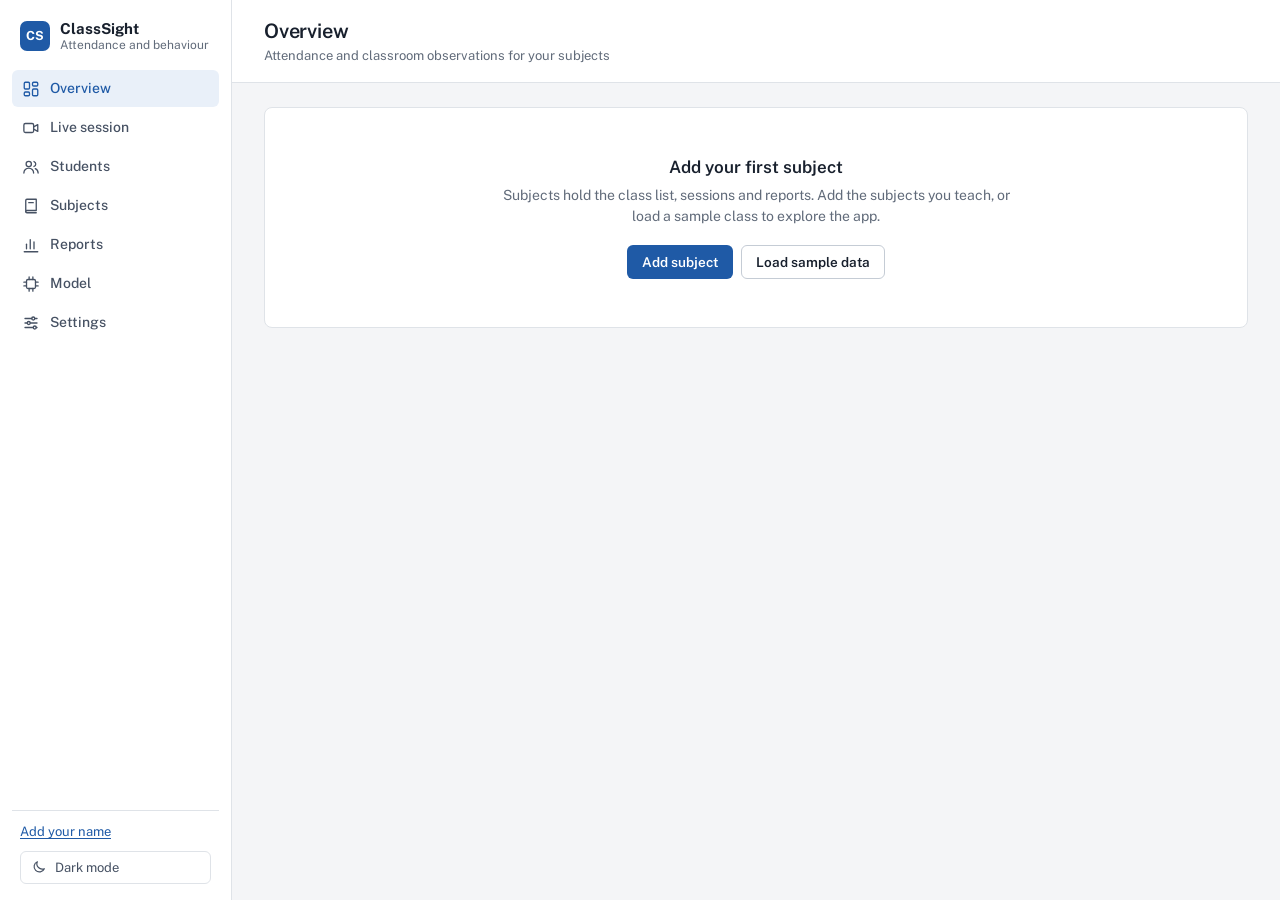
<file: Sb1/FRONTEND/analytics.html>
<!DOCTYPE html>
<html lang="en">
<head>
  <meta charset="UTF-8">
  <meta name="viewport" content="width=device-width, initial-scale=1.0">
  <title>Analytics · ClassSight</title>
  <!-- The whole app lives in INDEX.HTML; this page just opens the right tab. -->
  <meta http-equiv="refresh" content="0; url=INDEX.HTML#analytics">
</head>
<body style="background:#020617;color:#e2e8f0;font-family:sans-serif">
  <p>Opening <a href="INDEX.HTML#analytics" style="color:#818cf8">ClassSight Analytics</a>…</p>
</body>
</html>
</file>
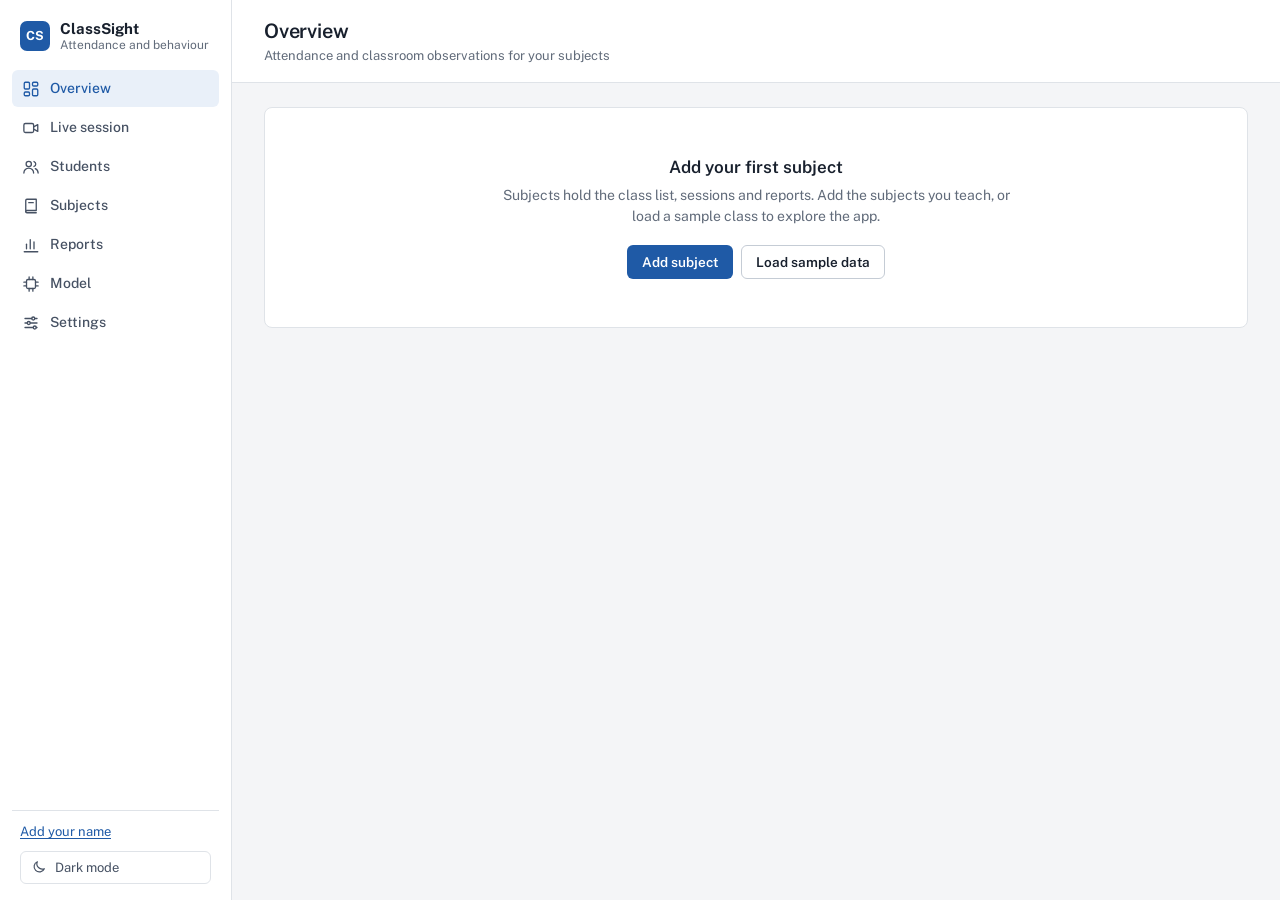
<file: Sb1/FRONTEND/DASHBOARD.HTML>
<!DOCTYPE html>
<html lang="en">
<head>
  <meta charset="UTF-8">
  <meta name="viewport" content="width=device-width, initial-scale=1.0">
  <title>Dashboard · ClassSight</title>
  <!-- The whole app lives in INDEX.HTML; this page just opens the right tab. -->
  <meta http-equiv="refresh" content="0; url=INDEX.HTML#dashboard">
</head>
<body style="background:#020617;color:#e2e8f0;font-family:sans-serif">
  <p>Opening <a href="INDEX.HTML#dashboard" style="color:#818cf8">ClassSight Dashboard</a>…</p>
</body>
</html>
</file>
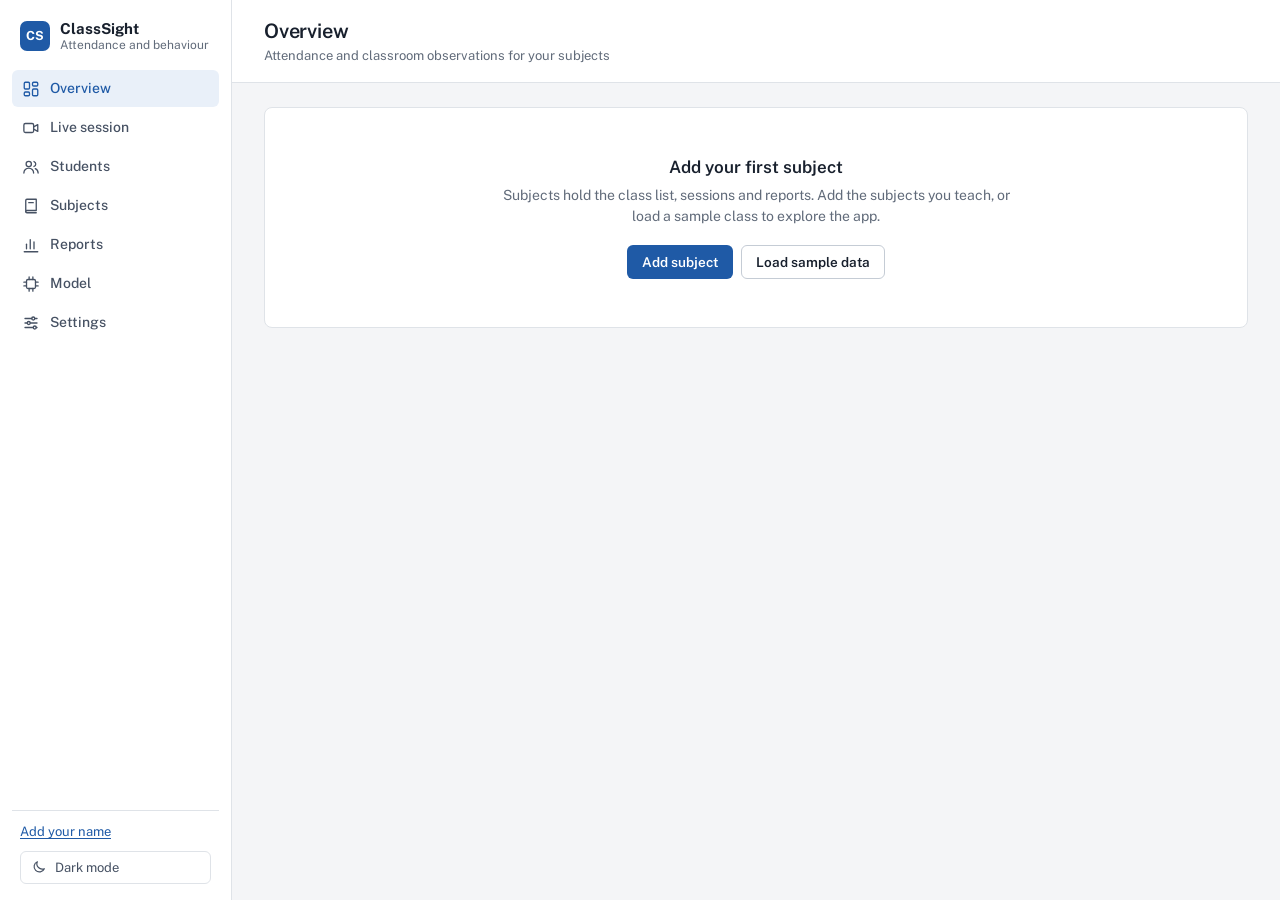
<file: Sb1/FRONTEND/live-monitor.html>
<!DOCTYPE html>
<html lang="en">
<head>
  <meta charset="UTF-8">
  <meta name="viewport" content="width=device-width, initial-scale=1.0">
  <title>Live Monitor · ClassSight</title>
  <!-- The whole app lives in INDEX.HTML; this page just opens the right tab. -->
  <meta http-equiv="refresh" content="0; url=INDEX.HTML#scanner">
</head>
<body style="background:#020617;color:#e2e8f0;font-family:sans-serif">
  <p>Opening <a href="INDEX.HTML#scanner" style="color:#818cf8">ClassSight Live Monitor</a>…</p>
</body>
</html>
</file>
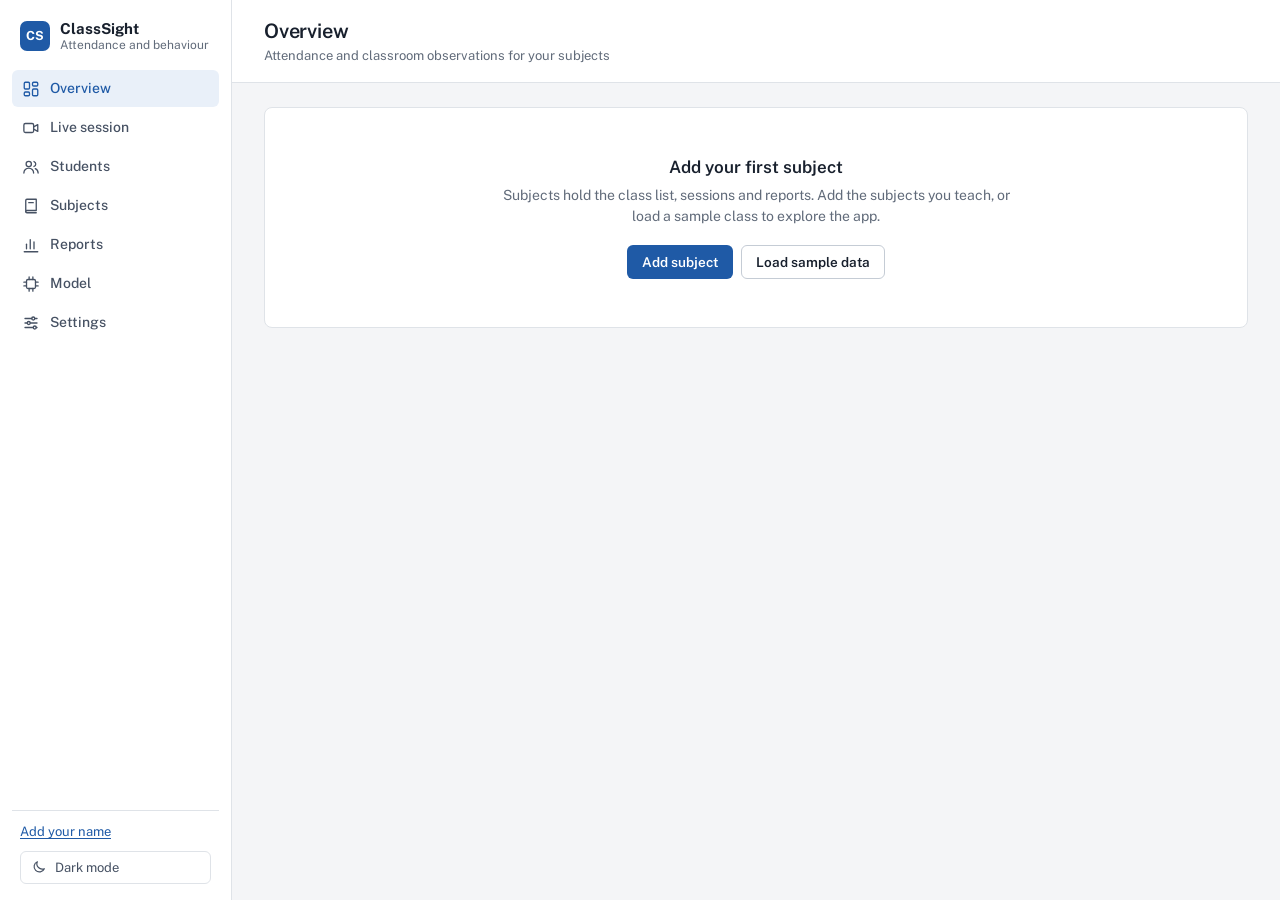
<file: Sb1/FRONTEND/reports.html>
<!DOCTYPE html>
<html lang="en">
<head>
  <meta charset="UTF-8">
  <meta name="viewport" content="width=device-width, initial-scale=1.0">
  <title>Reports · ClassSight</title>
  <!-- The whole app lives in INDEX.HTML; this page just opens the right tab. -->
  <meta http-equiv="refresh" content="0; url=INDEX.HTML#dashboard">
</head>
<body style="background:#020617;color:#e2e8f0;font-family:sans-serif">
  <p>Opening <a href="INDEX.HTML#dashboard" style="color:#818cf8">ClassSight Reports</a>…</p>
</body>
</html>
</file>
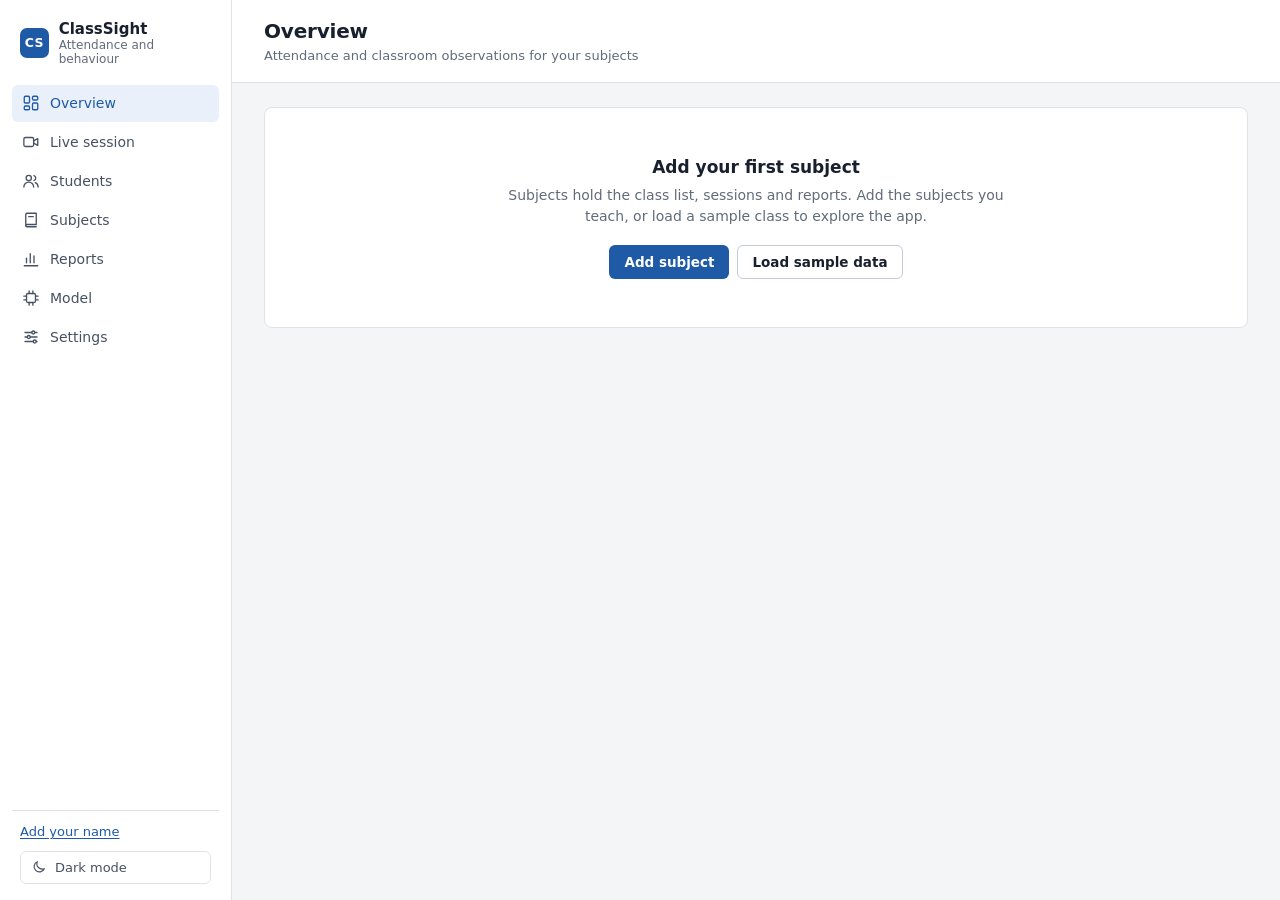
<file: Sb1/FRONTEND/sessions.html>
<!DOCTYPE html>
<html lang="en">
<head>
  <meta charset="UTF-8">
  <meta name="viewport" content="width=device-width, initial-scale=1.0">
  <title>Sessions · ClassSight</title>
  <!-- The whole app lives in INDEX.HTML; this page just opens the right tab. -->
  <meta http-equiv="refresh" content="0; url=INDEX.HTML#dashboard">
</head>
<body style="background:#020617;color:#e2e8f0;font-family:sans-serif">
  <p>Opening <a href="INDEX.HTML#dashboard" style="color:#818cf8">ClassSight Sessions</a>…</p>
</body>
</html>
</file>
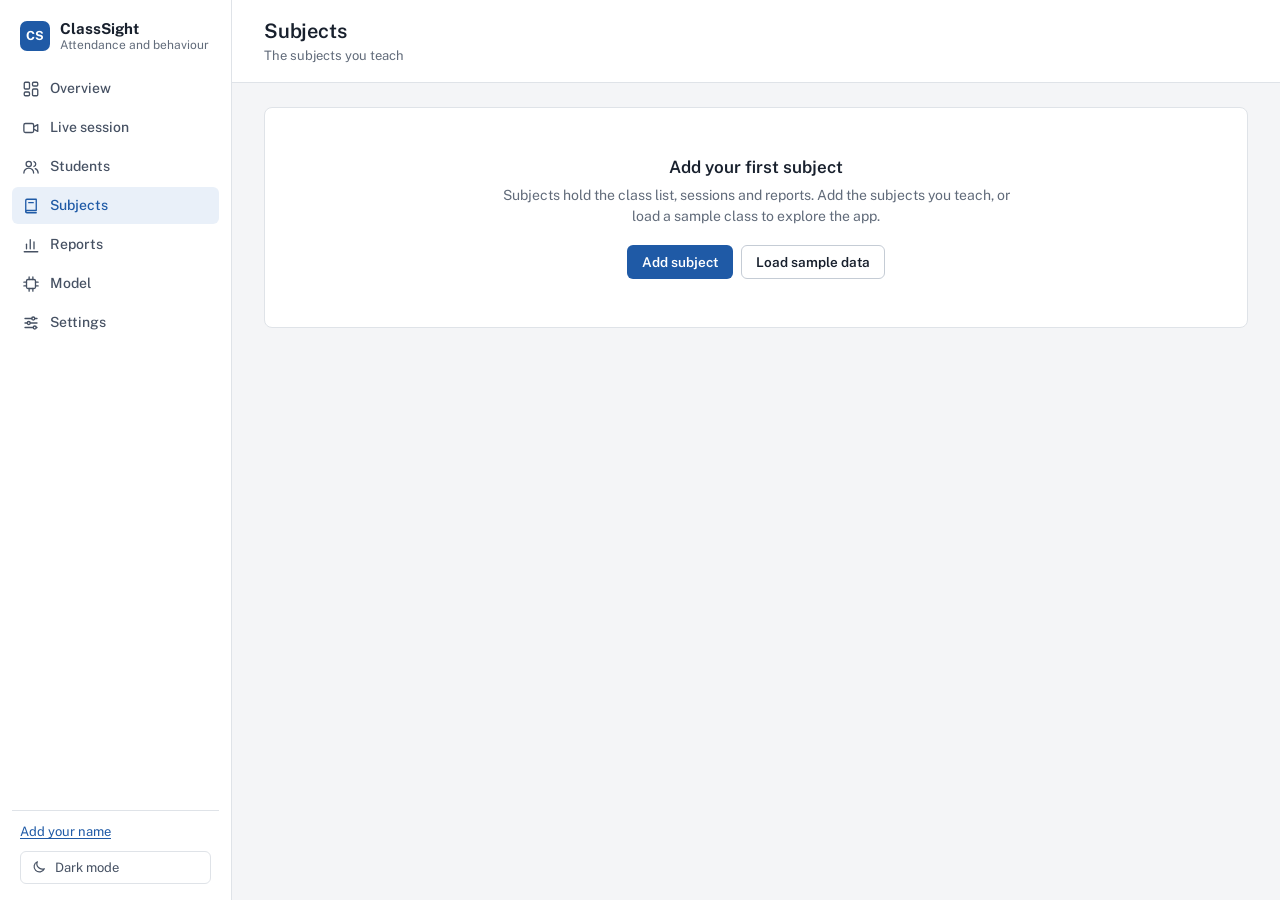
<file: Sb1/FRONTEND/settings.html>
<!DOCTYPE html>
<html lang="en">
<head>
  <meta charset="UTF-8">
  <meta name="viewport" content="width=device-width, initial-scale=1.0">
  <title>Settings · ClassSight</title>
  <!-- The whole app lives in INDEX.HTML; this page just opens the right tab. -->
  <meta http-equiv="refresh" content="0; url=INDEX.HTML#subjects">
</head>
<body style="background:#020617;color:#e2e8f0;font-family:sans-serif">
  <p>Opening <a href="INDEX.HTML#subjects" style="color:#818cf8">ClassSight Settings</a>…</p>
</body>
</html>
</file>
